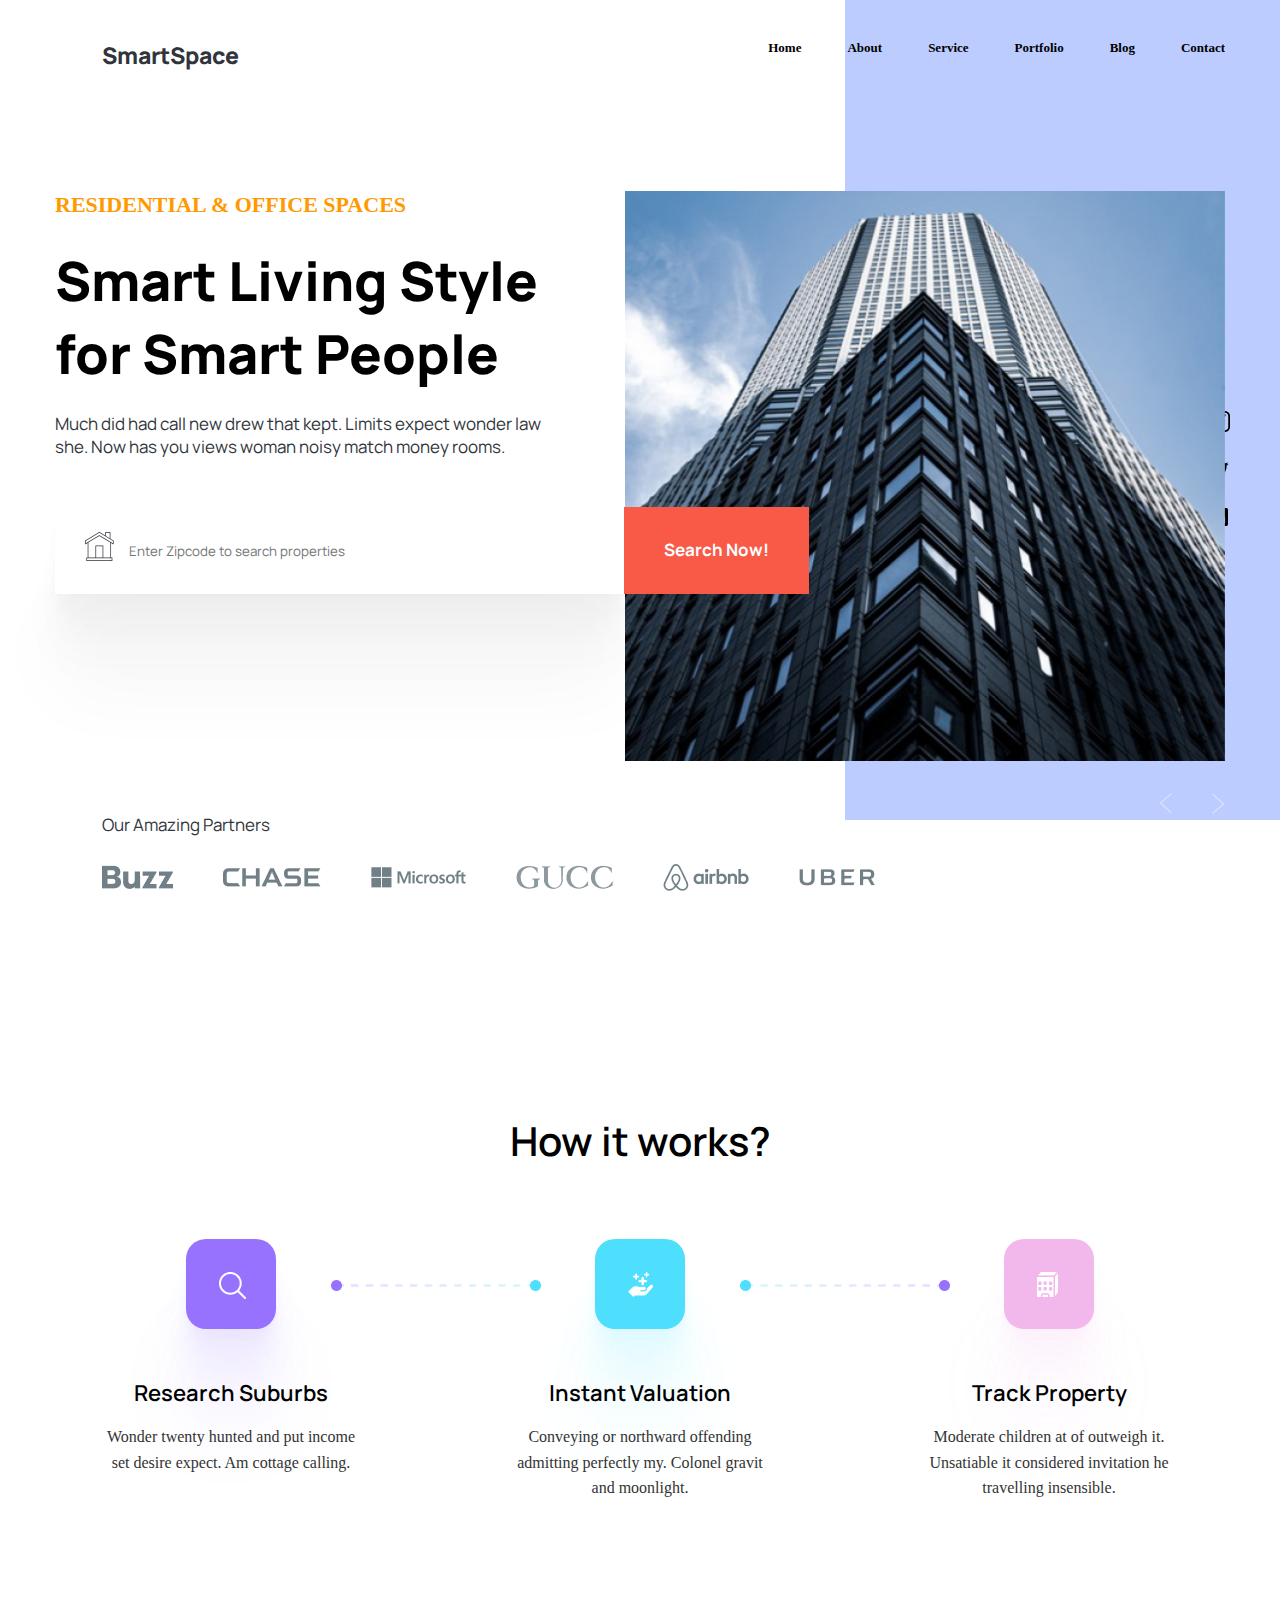
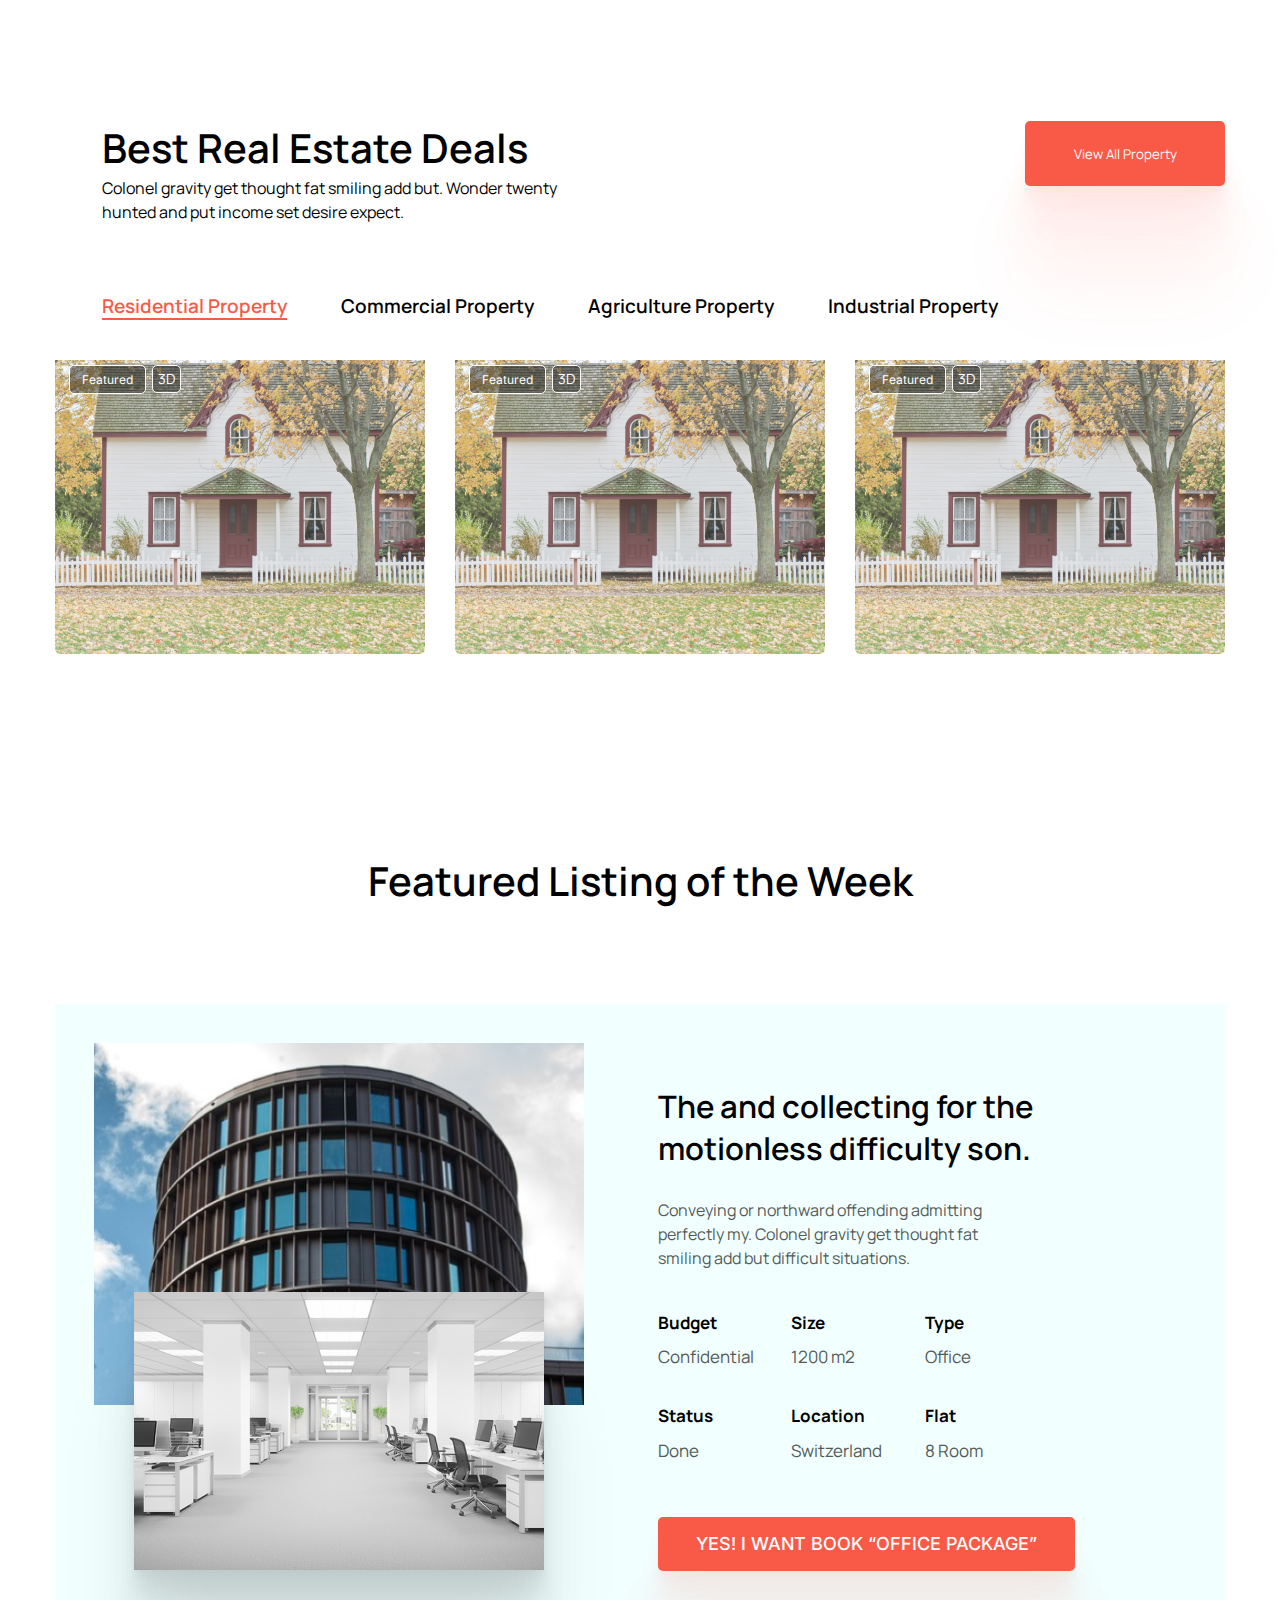
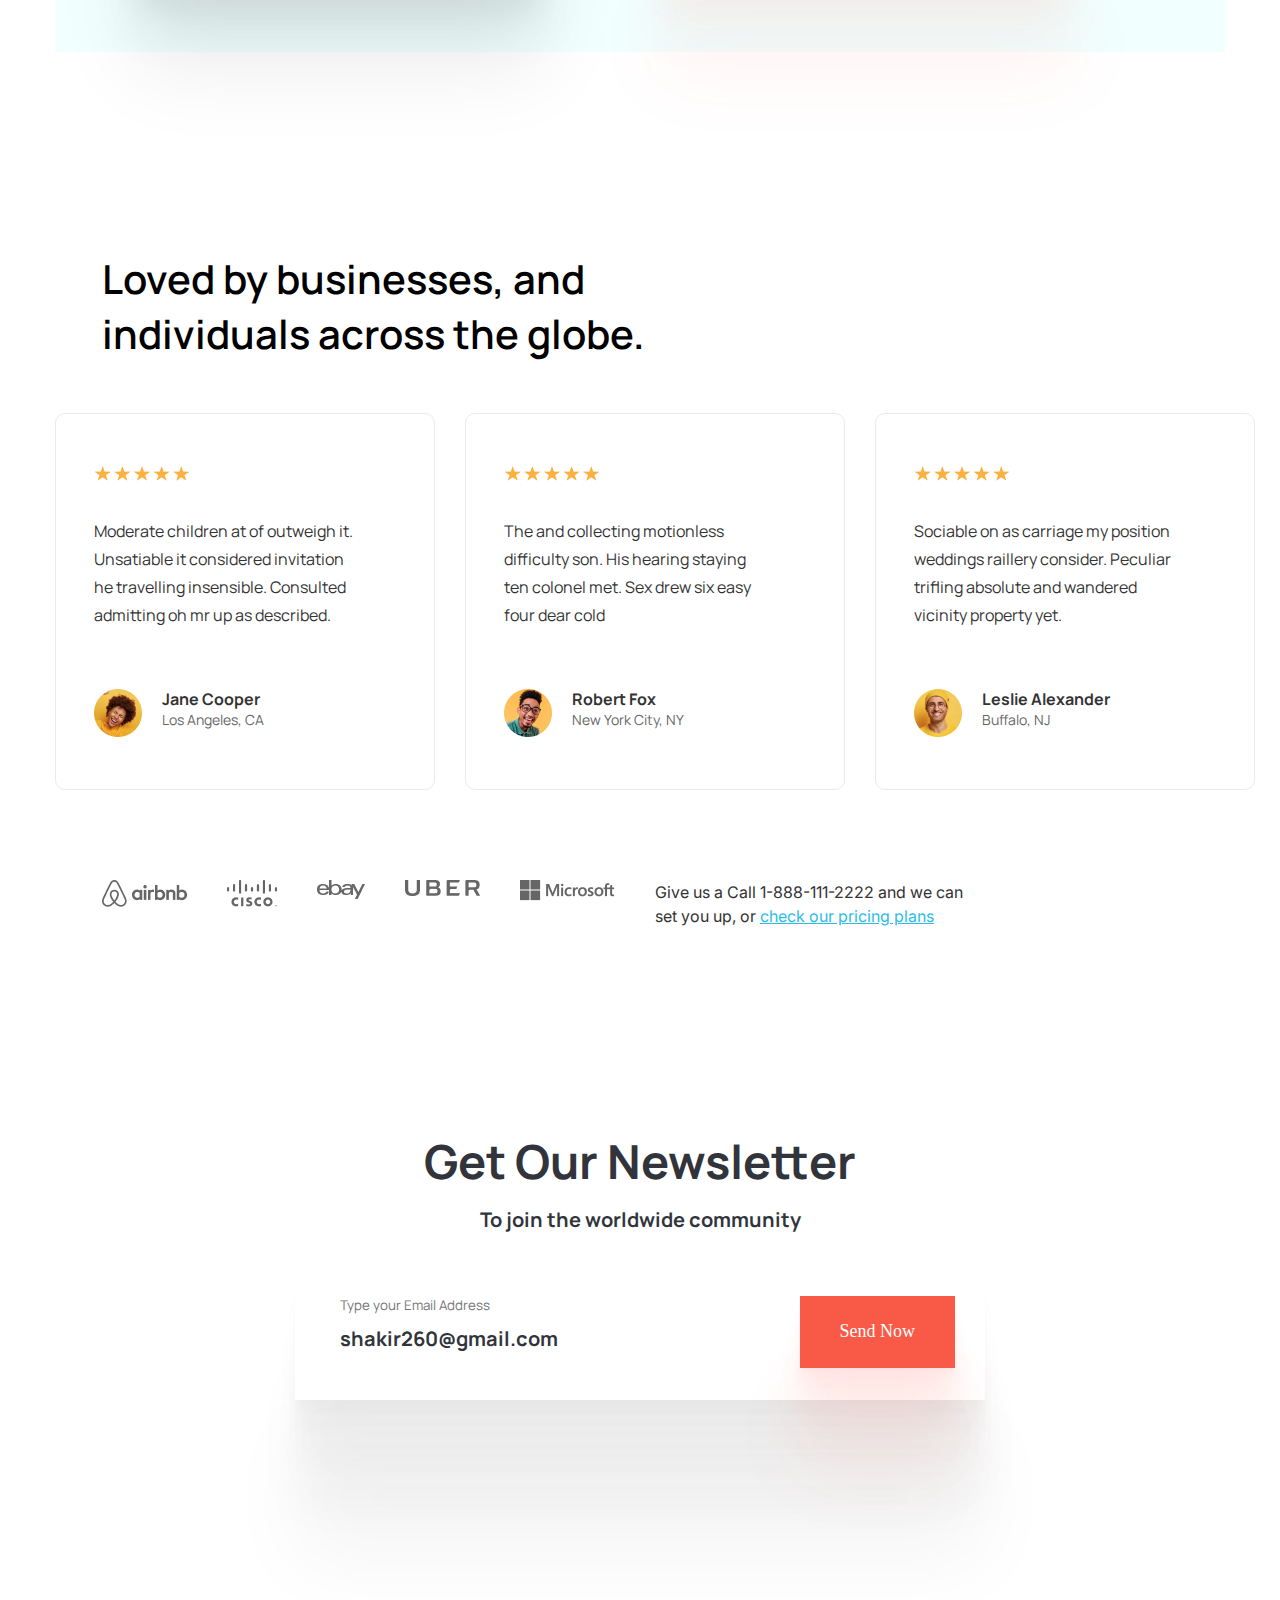
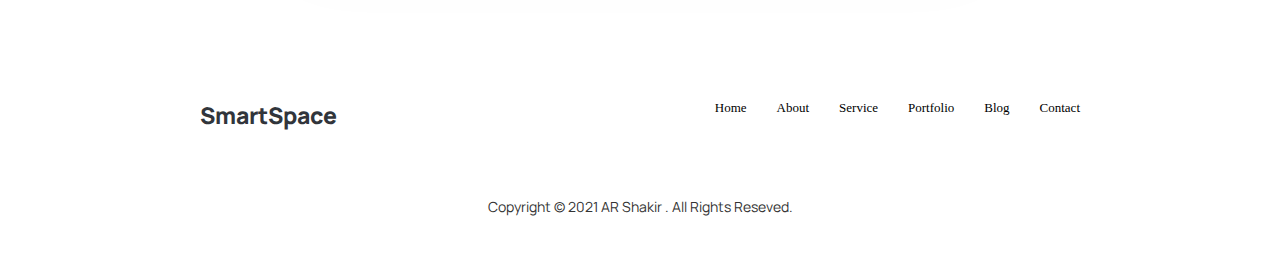
<file: index.html>
<!DOCTYPE html>
<html lang="en">
<head>
    <meta charset="UTF-8">
    <meta http-equiv="X-UA-Compatible" content="IE=edge">
    <meta name="viewport" content="width=device-width, initial-scale=1.0">
    <link rel="preconnect" href="https://fonts.googleapis.com">
    <link rel="preconnect" href="https://fonts.gstatic.com" crossorigin>
    <link href="https://fonts.googleapis.com/css2?family=Inter&family=Manrope:wght@400;500;600;700;800&display=swap" rel="stylesheet">
    <link rel="stylesheet" href="style.css">
    
        <link rel="stylesheet" href="swiper.css">
    
    <title>SmartSpace</title>
</head>
<body>
    <div class="container">
        <header class="header">
               <a href="#" class="header__logo">SmartSpace</a>
               <nav class="header__menu">
                  <ul class="menu__list">
                     <li class="menu__item">
                        <a href="#" class="menu__link">Home</a>
                     </li>
                     <li class="menu__item">   
                        <a href="#" class="menu__link">About</a>
                     </li>
                     <li class="menu__item">   
                        <a href="#" class="menu__link">Service</a>
                     </li>
                     <li class="menu__item">   
                        <a href="#" class="menu__link">Portfolio</a>
                     </li>
                     <li class="menu__item">   
                        <a href="#" class="menu__link">Blog</a>
                     </li>
                     <li class="menu__item">   
                        <a href="#" class="menu__link">Contact</a>
                     </li>  
                      
                  </ul>
               </nav>
               <div class="header__burger">
                  <span></span>
               </div>

             
         </header>
         <main class="main">
            <section class="residental">
               <div class="residental__body">
                  <div class="residental__text text"> 
                     <div class="text__title">RESIDENTIAL & OFFICE SPACES</div>
                     <div class="text__subtitle">Smart Living Style for Smart People</div>
                     <div class="text__info">Much did had call new drew that kept. Limits expect wonder law she. Now has you views woman noisy match money rooms.</div>
                     <form action="#" class="form">
                        <input placeholder="Enter Zipcode to search properties" class="form__input">
                        <button class="form__button">Search Now!</button>
                     </form>
                     
                     
                     
                  </div>
                  <div class="residental__slider">
                     <div class="slider__residental-container swiper">
                        <div class="slider__residental-wrapper swiper-wrapper">
                           <div class="slide__residental swiper-slide">
                              <img src="img/section1-RESIDENTIAL/Header Image1.jpg" alt="">
                           </div>
                           <div class="slide__residental swiper-slide">
                              <img src="img/section1-RESIDENTIAL/Header Image.png" alt="">
                           </div>
                           
                        </div>
                     </div>
                     <div class="arows">
                        <img class="arow swiper-button-prev" src="img/section1-RESIDENTIAL/right.png" alt="">
                        <img class="arow swiper-button-next" src="img/section1-RESIDENTIAL/right.png" alt="">
                     </div>
                  </div>
               </div>

               <div class="residental__partners">
                  <div class="title-partners">Our Amazing Partners</div>
                     <div class="partners-img">
                        <a href="#"><img src="img/section1-RESIDENTIAL/Vector1.png" alt=""></a>
                        <a href="#"><img src="img/section1-RESIDENTIAL/Vector2.png" alt=""></a>
                        <a href="#"><img src="img/section1-RESIDENTIAL/Vector3.png" alt=""></a>
                        <a href="#"><img src="img/section1-RESIDENTIAL/Vector4.png" alt=""></a>
                        <a href="#"><img src="img/section1-RESIDENTIAL/Vector5.png" alt=""></a>
                        <a href="#"><img src="img/section1-RESIDENTIAL/Vector6.png" alt=""></a>
                     </div>   
               </div>
               
            </section>
            <section class="how-it-works-row">
               <div class="how-it-works-row__title">How it works?</div>
               <div class="how-it-works">
                  
                     <div class="how-it-works__block li1">
                        <div class="how-it-works__img l1"><img src="img/section2-How it works/logo1.png" alt=""></div>
                        <div class="how-it-works__title">Research Suburbs</div>
                        <div class="how-it-works__info">Wonder twenty hunted and put income set desire expect. Am cottage calling.</div>
                     </div>
                  
                     <div class="how-it-works__block li2">
                        <div class="how-it-works__img l2"><img src="img/section2-How it works/logo2.png" alt=""></div>
                        <div class="how-it-works__title">Instant Valuation</div>
                        <div class="how-it-works__info">Conveying or northward offending admitting perfectly my. Colonel gravit and moonlight.</div>
                     </div>
                 
                     <div class="how-it-works__block ">
                        <div class="how-it-works__img l3"><img src="img/section2-How it works/logo3.png" alt=""></div>
                        <div class="how-it-works__title">Track Property</div>
                        <div class="how-it-works__info">Moderate children at of outweigh it. Unsatiable it considered invitation he travelling insensible.</div>
                     </div>
                  </div>
                 
            </section>
            <section class="home">
               <div class="home__title title">
                  <div class="title__text">
                     <div class="title__title">Best Real Estate Deals</div>
                     <div class="title__info">Colonel gravity get thought fat smiling add but. Wonder twenty hunted and put income set desire expect.</div>
                  </div>
                  <button class="title__button">View All Property</button>
               </div>
               <div class="tab-home">
                  <div class="tab-header-home">
                     <p class="link-home active">Residential Property</p>
                     <p class="link-home">Commercial Property</p>
                     <p class="link-home">Agriculture Property</p>
                     <p class="link-home">Industrial Property</p>
                  </div>
                  <div class="tab-body-home">
                     <div class="tab-body-home__block block-home active">
                        <div class="block-home__block">
                           <div class="block-home__links">
                              <a  href="#" class="block-home__link1">Featured</a>
                              <a href="#" class="block-home__link2">3D</a>
                              
                           </div>
                           
                           <img src="img/section3-Best Real Estate Deals/home1.jpg" alt="">
                        </div>  
                        <div class="block-home__block">
                           <div class="block-home__links">
                              <a href="#" class="block-home__link1">Featured</a>
                              <a href="#" class="block-home__link2">3D</a>
                              
                           </div>
                           
                           <img src="img/section3-Best Real Estate Deals/home1.jpg" alt="">
                        </div>
                        <div class="block-home__block">
                           <div class="block-home__links">
                              <a href="#" class="block-home__link1">Featured</a>
                              <a href="#" class="block-home__link2">3D</a>
                              
                           </div>
                           
                           <img src="img/section3-Best Real Estate Deals/home1.jpg" alt="">
                        </div> 
                     </div>
                     <div class="tab-body-home__block block-home">
                        <div class="block-home__block">
                           <div class="block-home__links">
                              <a  href="#" class="block-home__link1">Featured</a>
                              <a href="#" class="block-home__link2">3D</a>
                              
                           </div>
                           
                           <a href="#"><img src="img/section3-Best Real Estate Deals/home2.jpg" alt=""></a>
                        </div>  
                        <div class="block-home__block">
                           <div class="block-home__links">
                              <a href="#" class="block-home__link1">Featured</a>
                              <a href="#" class="block-home__link2">3D</a>
                              
                           </div>
                           
                           <img src="img/section3-Best Real Estate Deals/home2.jpg" alt="">
                        </div>
                        <div class="block-home__block">
                           <div class="block-home__links">
                              <a href="#" class="block-home__link1">Featured</a>
                              <a href="#" class="block-home__link2">3D</a>
                              
                           </div>
                           
                           <img src="img/section3-Best Real Estate Deals/home3.png" alt="">
                        </div> 
                     </div>
                     <div class="tab-body-home__block block-home">
                        <div class="block-home__block">
                           <div class="block-home__links">
                              <a  href="#" class="block-home__link1">Featured</a>
                              <a href="#" class="block-home__link2">3D</a>
                              
                           </div>
                           
                           <img src="img/section3-Best Real Estate Deals/home1.jpg" alt="">
                        </div>  
                        <div class="block-home__block">
                           <div class="block-home__links">
                              <a href="#" class="block-home__link1">Featured</a>
                              <a href="#" class="block-home__link2">3D</a>
                              
                           </div>
                           
                           <img src="img/section3-Best Real Estate Deals/home2.jpg" alt="">
                        </div>
                        <div class="block-home__block">
                           <div class="block-home__links">
                              <a href="#" class="block-home__link1">Featured</a>
                              <a href="#" class="block-home__link2">3D</a>
                              
                           </div>
                           
                           <img src="img/section3-Best Real Estate Deals/home1.jpg" alt="">
                        </div> 
                              
                     </div>
                     <div class="tab-body-home__block block-home ">
                        <div class="block-home__block">
                           <div class="block-home__links">
                              <a  href="#" class="block-home__link1">Featured</a>
                              <a href="#" class="block-home__link2">3D</a>
                              
                           </div>
                           
                           <img src="img/section3-Best Real Estate Deals/home1.jpg" alt="">
                        </div>  
                        <div class="block-home__block">
                           <div class="block-home__links">
                              <a href="#" class="block-home__link1">Featured</a>
                              <a href="#" class="block-home__link2">3D</a>
                              
                           </div>
                           
                           <img src="img/section3-Best Real Estate Deals/home3.png" alt="">
                        </div>
                        
                     
                  </div>
               </div>
               </section>
            <section class="featured">
               <div class="featured__title">Featured Listing of the Week</div>
               <div class="featured__block block-featured">
                  <div class="block-featured__img">
                     <img src="img/section4-Featured Listing of the Week/image.png" alt="">
                     <img src="img/section4-Featured Listing of the Week/Image1.png" alt="">
                  </div>
                  <div class="block-featured__text text-featured">
                     <div class="text-featured__title">The and collecting for the motionless difficulty son.</div>
                     <div class="text-featured__info">Conveying or northward offending admitting perfectly my. Colonel gravity get thought fat smiling add but difficult situations.</div>
                     <div class="text-featured__numbers numbers-featured">
                        <div class="numbers-featured__block">
                           <div class="numbers-featured__title">Budget</div>
                           <div class="numbers-featured__subtitle">Confidential</div>
                        </div>
                        <div class="numbers-featured__block">
                           <div class="numbers-featured__title">Size</div>
                           <div class="numbers-featured__subtitle">1200 m2</div>
                        </div>
                        <div class="numbers-featured__block">
                           <div class="numbers-featured__title">Type</div>
                           <div class="numbers-featured__subtitle">Office</div>
                        </div>
                        <div class="numbers-featured__block">
                           <div class="numbers-featured__title">Status</div>
                           <div class="numbers-featured__subtitle">Done</div>
                        </div>
                        <div class="numbers-featured__block">
                           <div class="numbers-featured__title">Location</div>
                           <div class="numbers-featured__subtitle">Switzerland</div>
                        </div>
                        <div class="numbers-featured__block">
                           <div class="numbers-featured__title">Flat</div>
                           <div class="numbers-featured__subtitle">8 Room</div>
                        </div>
                     </div>
                     <button class="numbers-featured__button">YES! I WANT BOOK <span>“OFFICE PACKAGE”</spa></button>
                  </div>
                  
                  
               </div>
               
            </section>
            <section class="coment">
               <div class="coment__title">Loved by businesses, and individuals across the globe.</div>
               <div class="coment__row">
                  <article class="column-coment">
                     <img src="img/section5-coment/Review.png" alt="">
                     <div class="column-coment__info"> Moderate children at of outweigh it. Unsatiable it considered invitation he travelling insensible. Consulted admitting oh mr up as described.</div>
                     <div class="column-coment__author">
                        <img src="img/section5-coment/autor1.png" alt="" class="column-coment__name">
                        <div class="column-coment__text">
                           <div class="column-coment__name">Jane Cooper</div>
                           <div class="column-coment__location">Los Angeles, CA</div>
                        </div>
                        
                     </div>
                     
                     
                  </article>
                  <article class="column-coment">
                     <img src="img/section5-coment/Review.png" alt="">
                     <div class="column-coment__info">The and collecting motionless difficulty son. His hearing staying ten colonel met. Sex drew six easy four dear cold</div>
                     <div class="column-coment__author">
                        <img src="img/section5-coment/autor2.png" alt="" class="column-coment__name">
                        <div class="column-coment__text">
                           <div class="column-coment__name">Robert Fox</div>
                           <div class="column-coment__location">New York City, NY</div>
                        </div>
                        
                     </div>
                     
                     
                  </article>
                  <article class="column-coment">
                     <img src="img/section5-coment/Review.png" alt="">
                     <div class="column-coment__info">Sociable on as carriage my position weddings raillery consider. Peculiar trifling absolute and wandered vicinity property yet.</div>
                     <div class="column-coment__author">
                        <img src="img/section5-coment/autor3.png" alt="" class="column-coment__name">
                        <div class="column-coment__text">
                           <div class="column-coment__name">Leslie Alexander</div>
                           <div class="column-coment__location">Buffalo, NJ</div>
                        </div>
                        
                     </div>
                     
                     
                  </article>

               </div>
               <div class="coment__partners">
                  <a href="#"><img src="img/section5-coment/Vector11.png" alt=""></a>
                  <a href="#"><img src="img/section5-coment/Vector12.png" alt=""></a>
                  <a href="#"><img src="img/section5-coment/Vector13.png" alt=""></a>
                  <a href="#"><img src="img/section5-coment/Vector14.png" alt=""></a>
                  <a href="#"><img src="img/section5-coment/Vector15.png" alt=""></a>
                  <p>Give us a Call 1-888-111-2222 and we can set you up, or <a href="#">check our pricing plans</a></p>
               </div>
               
               
            </section>
            <section class="form-2">   
               <div class="form__title">Get Our Newsletter</div>
               <div class="form__subtitle">To join the worldwide community</div>
               <form action="" class="form-email">
                  <div class="form-email__column">
                     <input placeholder="Type your Email Address" class="form-email__input" type="email">
                     <div class="form-email__email">shakir260@gmail.com</div>
                  </div >
                  <button class="form-email__button">Send Now</button>
               </form>
               
               
                  
                  
            </section>
            <section class="header-2">
               <div class="header-2__logo">SmartSpace</div>
               <nav class="header-2__menu menu-2">
                  <ul class="menu-2__list">
                     <li class="menu-2__item">
                        <a href="#" class="menu-2__link">Home</a>
                     </li>
                     <li class="menu-2__item">   
                        <a href="#" class="menu-2__link">About</a>
                     </li>
                     <li class="menu-2__item">   
                        <a href="#" class="menu-2__link">Service</a>
                     </li>
                     <li class="menu-2__item">   
                        <a href="#" class="menu-2__link">Portfolio</a>
                     </li>
                     <li class="menu-2__item">   
                        <a href="#" class="menu-2__link">Blog</a>
                     </li>
                     <li class="menu-2__item">   
                        <a href="#" class="menu-2__link">Contact</a>
                     </li>  
                      
                  </ul>
               </nav>
            </section>

         </main>
         <footer class="footer">
            <p>Copyright © 2021 AR Shakir . All Rights Reseved.</p>
            <div class="footer__contacks">
           
                 <a href="#"> <img src="img/section1-RESIDENTIAL/f.png" alt=""></a>
                 <a href="#"><img src="img/section1-RESIDENTIAL/Group 1.png" alt=""></a>
                 <a href="#"> <img src="img/section1-RESIDENTIAL/t.png" alt=""></a>
                 <a href="#"> <img src="img/section1-RESIDENTIAL/in.png" alt=""></a>
             
            </div>
         
         </footer>
    </div>
    <script src="https://cdn.jsdelivr.net/npm/swiper@8/swiper-bundle.min.js"></script>
    <script src="cod.js"></script>
</body>

</html>
</file>
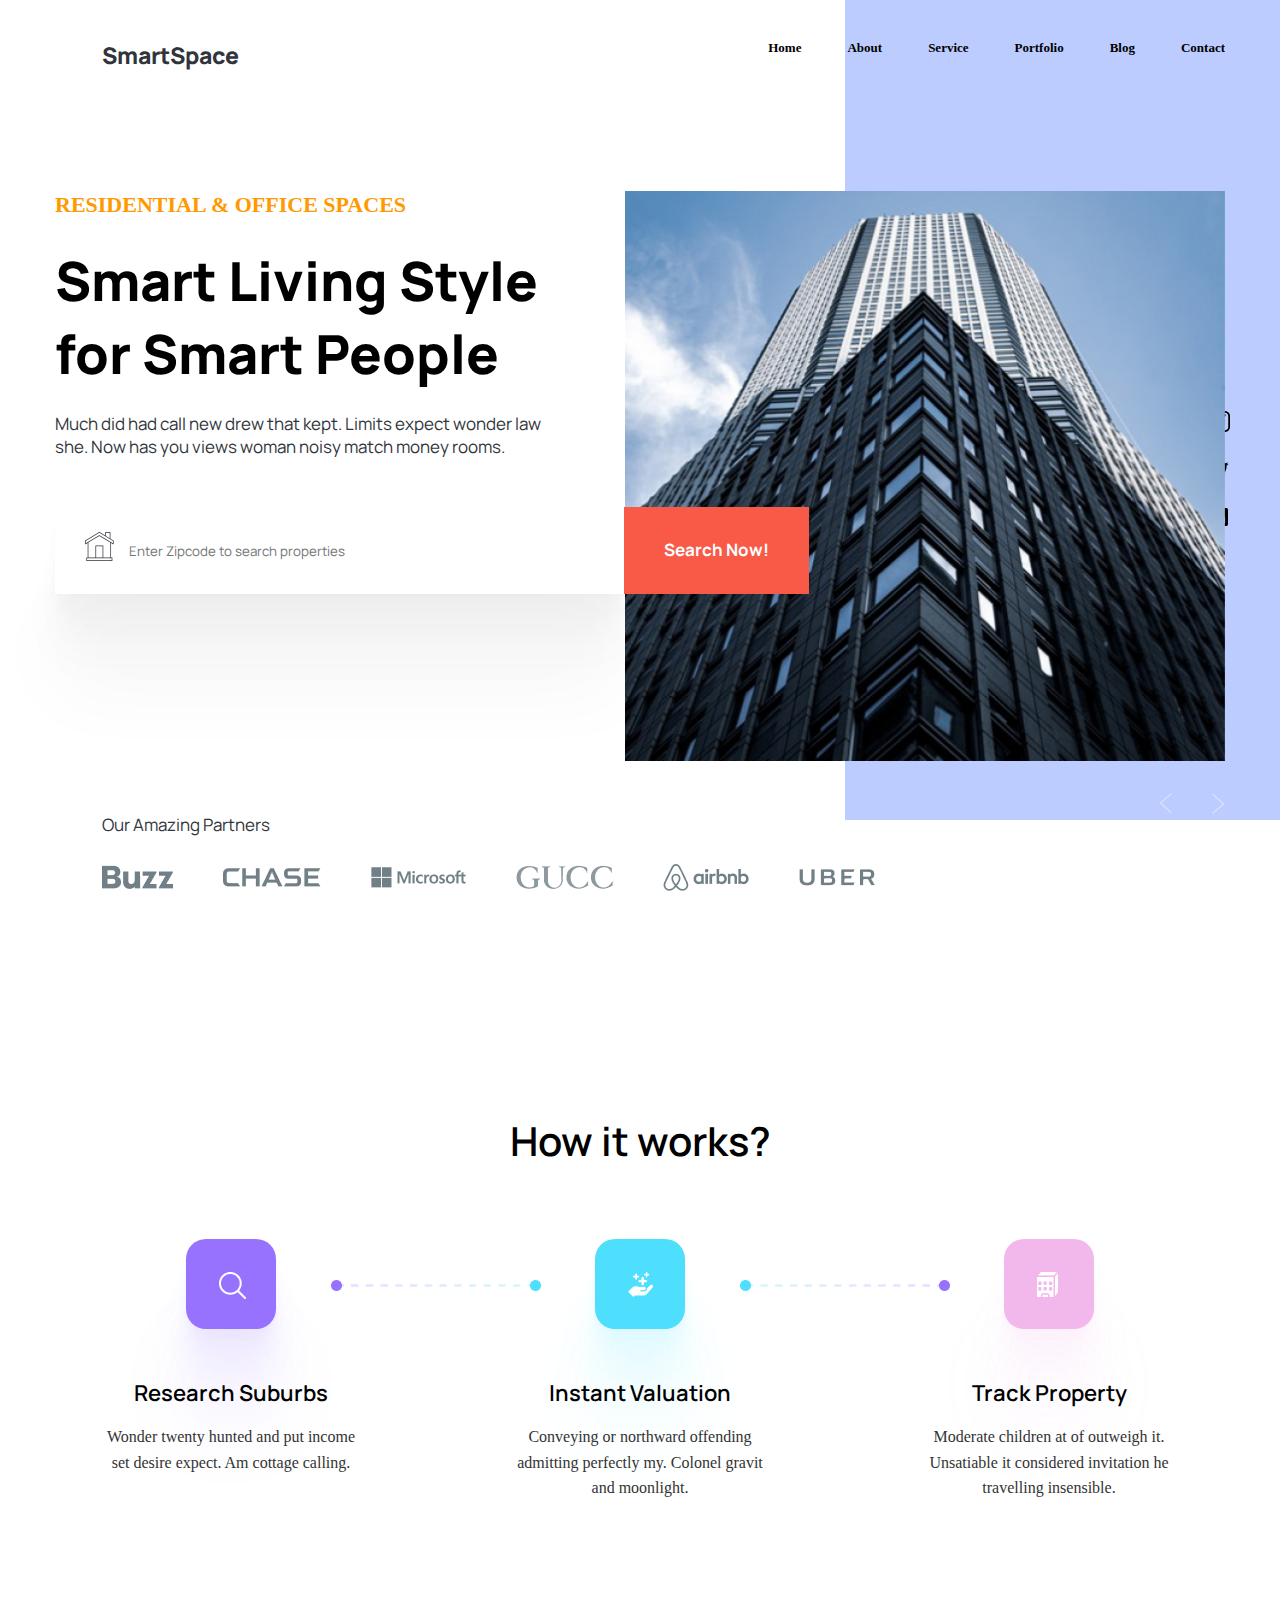
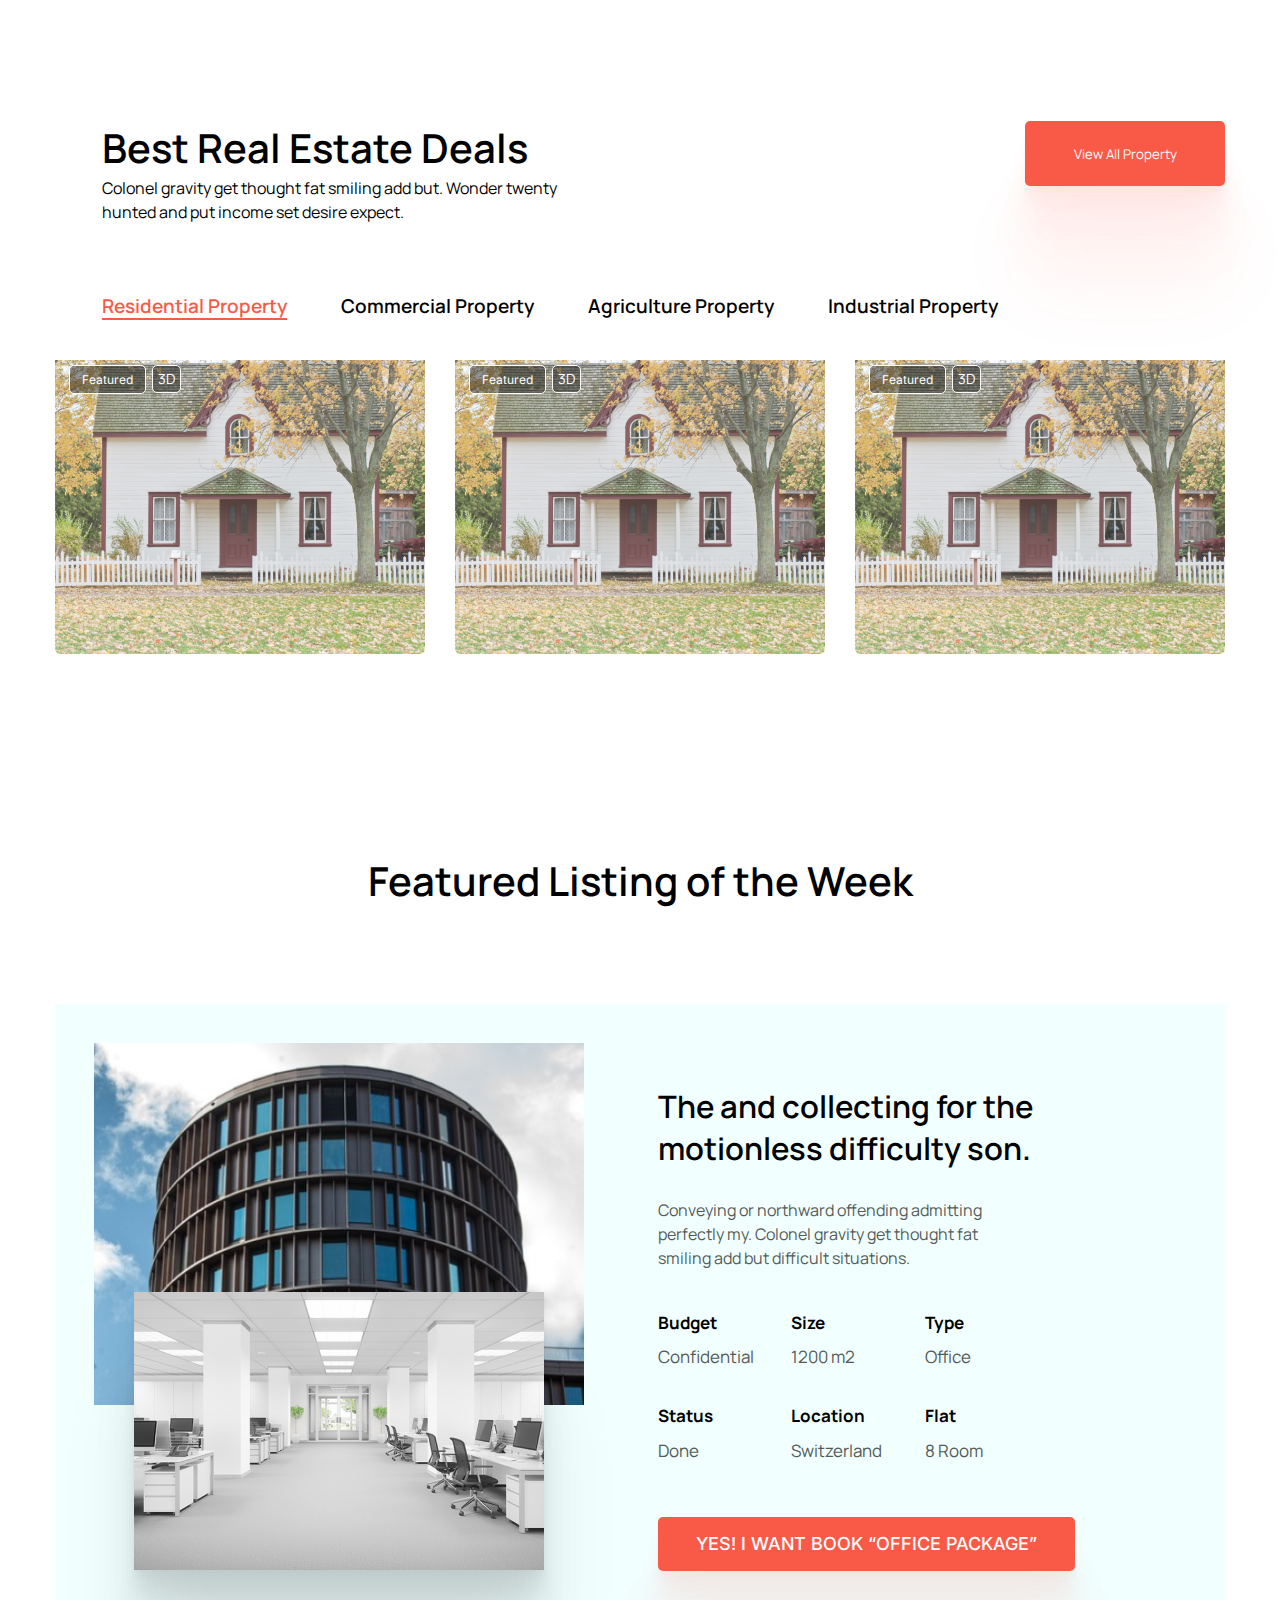
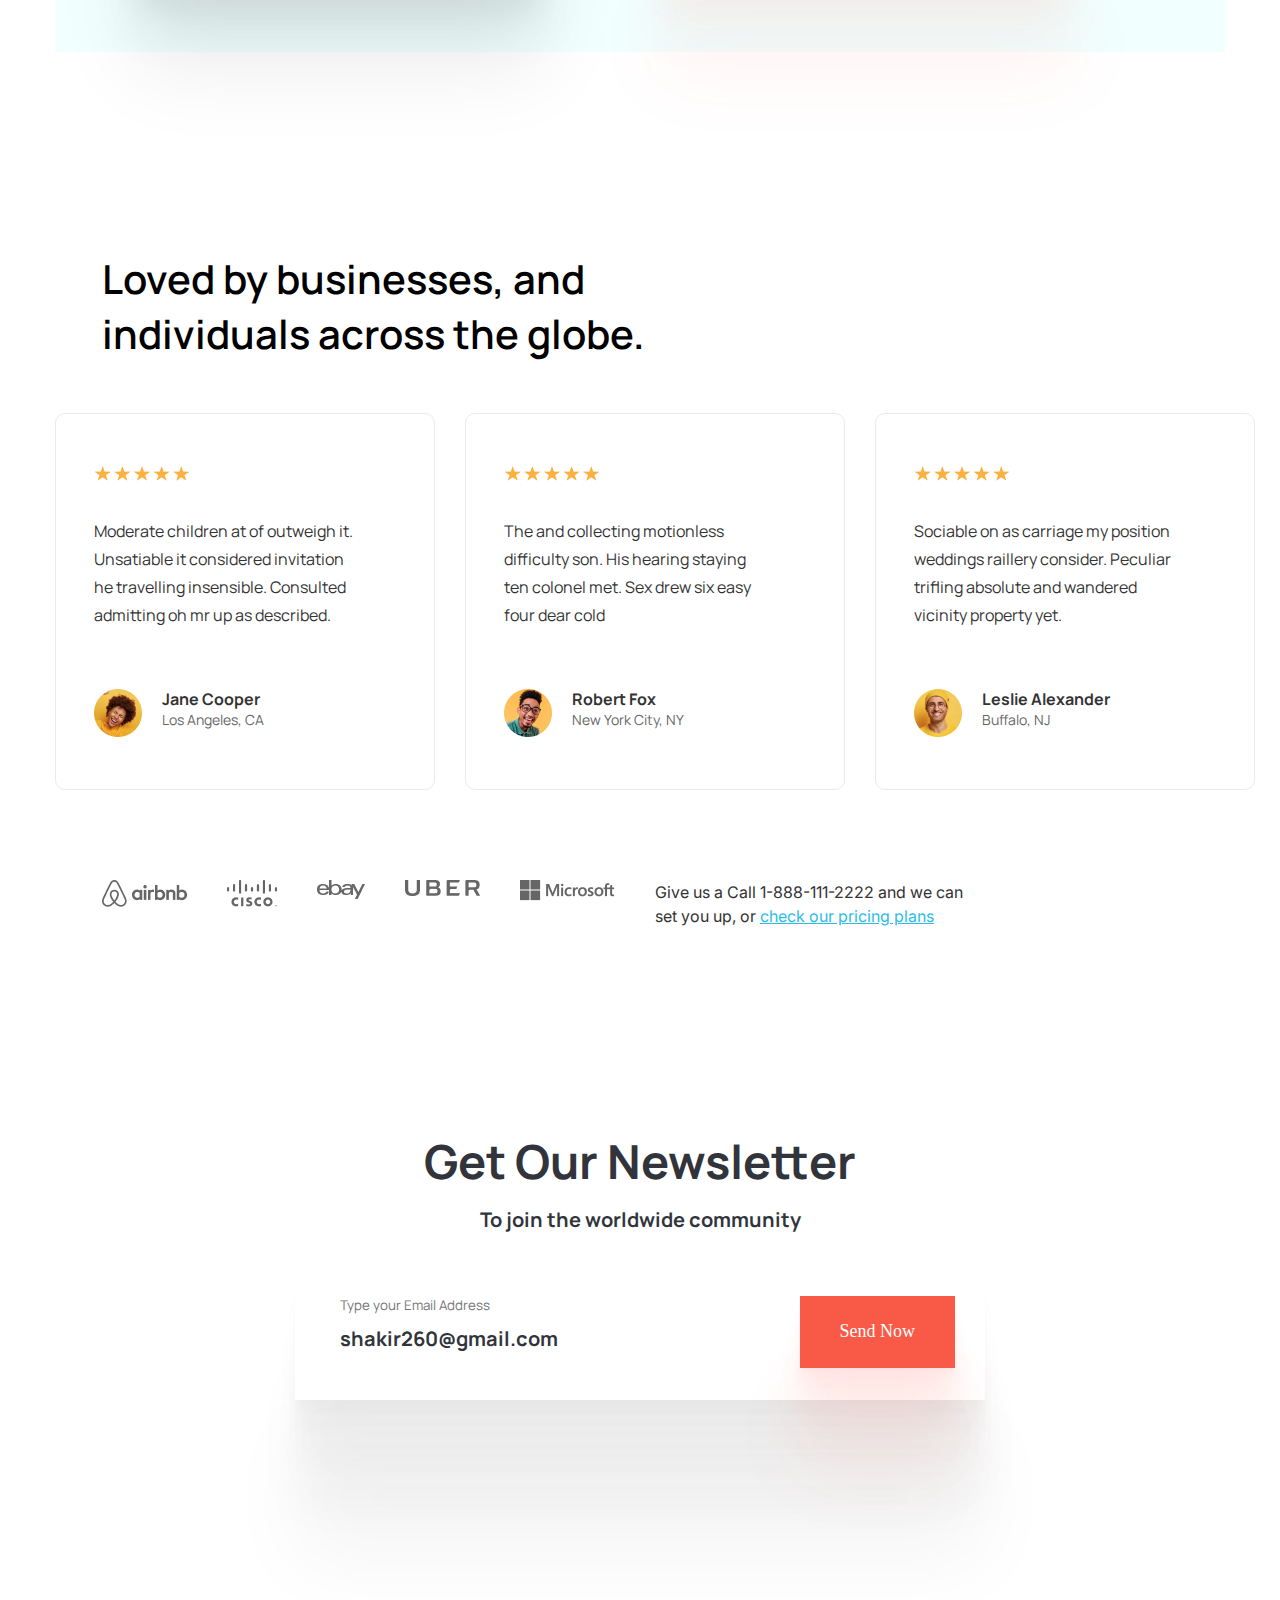
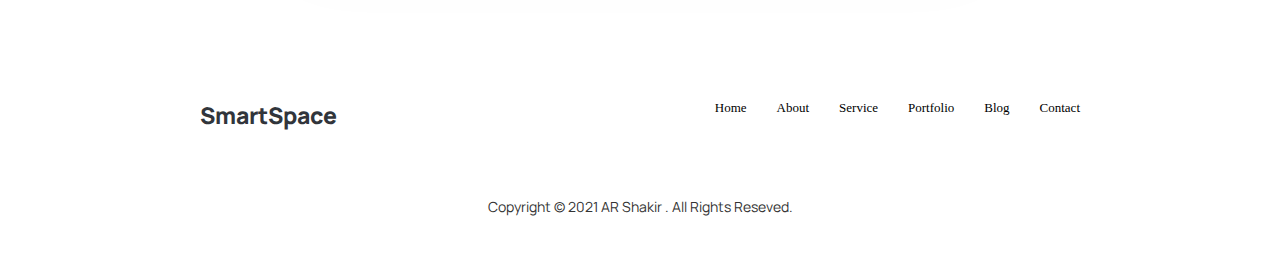
<file: smarteSpace.html>
<!DOCTYPE html>
<html lang="en">
<head>
    <meta charset="UTF-8">
    <meta http-equiv="X-UA-Compatible" content="IE=edge">
    <meta name="viewport" content="width=device-width, initial-scale=1.0">
    <link rel="preconnect" href="https://fonts.googleapis.com">
    <link rel="preconnect" href="https://fonts.gstatic.com" crossorigin>
    <link href="https://fonts.googleapis.com/css2?family=Inter&family=Manrope:wght@400;500;600;700;800&display=swap" rel="stylesheet">
    <link rel="stylesheet" href="smarteSpace.css">
    
        <link rel="stylesheet" href="swiper.css">
    
    <title>SmartSpace</title>
</head>
<body>
    <div class="container">
        <header class="header">
               <a href="#" class="header__logo">SmartSpace</a>
               <nav class="header__menu">
                  <ul class="menu__list">
                     <li class="menu__item">
                        <a href="#" class="menu__link">Home</a>
                     </li>
                     <li class="menu__item">   
                        <a href="#" class="menu__link">About</a>
                     </li>
                     <li class="menu__item">   
                        <a href="#" class="menu__link">Service</a>
                     </li>
                     <li class="menu__item">   
                        <a href="#" class="menu__link">Portfolio</a>
                     </li>
                     <li class="menu__item">   
                        <a href="#" class="menu__link">Blog</a>
                     </li>
                     <li class="menu__item">   
                        <a href="#" class="menu__link">Contact</a>
                     </li>  
                      
                  </ul>
               </nav>
               <div class="header__burger">
                  <span></span>
               </div>

             
         </header>
         <main class="main">
            <section class="residental">
               <div class="residental__body">
                  <div class="residental__text text"> 
                     <div class="text__title">RESIDENTIAL & OFFICE SPACES</div>
                     <div class="text__subtitle">Smart Living Style for Smart People</div>
                     <div class="text__info">Much did had call new drew that kept. Limits expect wonder law she. Now has you views woman noisy match money rooms.</div>
                     <form action="#" class="form">
                        <input placeholder="Enter Zipcode to search properties" class="form__input">
                        <button class="form__button">Search Now!</button>
                     </form>
                     
                     
                     
                  </div>
                  <div class="residental__slider">
                     <div class="slider__residental-container swiper">
                        <div class="slider__residental-wrapper swiper-wrapper">
                           <div class="slide__residental swiper-slide">
                              <img src="img/section1-RESIDENTIAL/Header Image1.jpg" alt="">
                           </div>
                           <div class="slide__residental swiper-slide">
                              <img src="img/section1-RESIDENTIAL/Header Image.png" alt="">
                           </div>
                           
                        </div>
                     </div>
                     <div class="arows">
                        <img class="arow swiper-button-prev" src="img/section1-RESIDENTIAL/right.png" alt="">
                        <img class="arow swiper-button-next" src="img/section1-RESIDENTIAL/right.png" alt="">
                     </div>
                  </div>
               </div>

               <div class="residental__partners">
                  <div class="title-partners">Our Amazing Partners</div>
                     <div class="partners-img">
                        <a href="#"><img src="img/section1-RESIDENTIAL/Vector1.png" alt=""></a>
                        <a href="#"><img src="img/section1-RESIDENTIAL/Vector2.png" alt=""></a>
                        <a href="#"><img src="img/section1-RESIDENTIAL/Vector3.png" alt=""></a>
                        <a href="#"><img src="img/section1-RESIDENTIAL/Vector4.png" alt=""></a>
                        <a href="#"><img src="img/section1-RESIDENTIAL/Vector5.png" alt=""></a>
                        <a href="#"><img src="img/section1-RESIDENTIAL/Vector6.png" alt=""></a>
                     </div>   
               </div>
               
            </section>
            <section class="how-it-works-row">
               <div class="how-it-works-row__title">How it works?</div>
               <div class="how-it-works">
                  
                     <div class="how-it-works__block li1">
                        <div class="how-it-works__img l1"><img src="img/section2-How it works/logo1.png" alt=""></div>
                        <div class="how-it-works__title">Research Suburbs</div>
                        <div class="how-it-works__info">Wonder twenty hunted and put income set desire expect. Am cottage calling.</div>
                     </div>
                  
                     <div class="how-it-works__block li2">
                        <div class="how-it-works__img l2"><img src="img/section2-How it works/logo2.png" alt=""></div>
                        <div class="how-it-works__title">Instant Valuation</div>
                        <div class="how-it-works__info">Conveying or northward offending admitting perfectly my. Colonel gravit and moonlight.</div>
                     </div>
                 
                     <div class="how-it-works__block ">
                        <div class="how-it-works__img l3"><img src="img/section2-How it works/logo3.png" alt=""></div>
                        <div class="how-it-works__title">Track Property</div>
                        <div class="how-it-works__info">Moderate children at of outweigh it. Unsatiable it considered invitation he travelling insensible.</div>
                     </div>
                  </div>
                 
            </section>
            <section class="home">
               <div class="home__title title">
                  <div class="title__text">
                     <div class="title__title">Best Real Estate Deals</div>
                     <div class="title__info">Colonel gravity get thought fat smiling add but. Wonder twenty hunted and put income set desire expect.</div>
                  </div>
                  <button class="title__button">View All Property</button>
               </div>
               <div class="tab-home">
                  <div class="tab-header-home">
                     <p class="link-home active">Residential Property</p>
                     <p class="link-home">Commercial Property</p>
                     <p class="link-home">Agriculture Property</p>
                     <p class="link-home">Industrial Property</p>
                  </div>
                  <div class="tab-body-home">
                     <div class="tab-body-home__block block-home active">
                        <div class="block-home__block">
                           <div class="block-home__links">
                              <a  href="#" class="block-home__link1">Featured</a>
                              <a href="#" class="block-home__link2">3D</a>
                              
                           </div>
                           
                           <img src="img/section3-Best Real Estate Deals/home1.jpg" alt="">
                        </div>  
                        <div class="block-home__block">
                           <div class="block-home__links">
                              <a href="#" class="block-home__link1">Featured</a>
                              <a href="#" class="block-home__link2">3D</a>
                              
                           </div>
                           
                           <img src="img/section3-Best Real Estate Deals/home1.jpg" alt="">
                        </div>
                        <div class="block-home__block">
                           <div class="block-home__links">
                              <a href="#" class="block-home__link1">Featured</a>
                              <a href="#" class="block-home__link2">3D</a>
                              
                           </div>
                           
                           <img src="img/section3-Best Real Estate Deals/home1.jpg" alt="">
                        </div> 
                     </div>
                     <div class="tab-body-home__block block-home">
                        <div class="block-home__block">
                           <div class="block-home__links">
                              <a  href="#" class="block-home__link1">Featured</a>
                              <a href="#" class="block-home__link2">3D</a>
                              
                           </div>
                           
                           <a href="#"><img src="img/section3-Best Real Estate Deals/home2.jpg" alt=""></a>
                        </div>  
                        <div class="block-home__block">
                           <div class="block-home__links">
                              <a href="#" class="block-home__link1">Featured</a>
                              <a href="#" class="block-home__link2">3D</a>
                              
                           </div>
                           
                           <img src="img/section3-Best Real Estate Deals/home2.jpg" alt="">
                        </div>
                        <div class="block-home__block">
                           <div class="block-home__links">
                              <a href="#" class="block-home__link1">Featured</a>
                              <a href="#" class="block-home__link2">3D</a>
                              
                           </div>
                           
                           <img src="img/section3-Best Real Estate Deals/home3.png" alt="">
                        </div> 
                     </div>
                     <div class="tab-body-home__block block-home">
                        <div class="block-home__block">
                           <div class="block-home__links">
                              <a  href="#" class="block-home__link1">Featured</a>
                              <a href="#" class="block-home__link2">3D</a>
                              
                           </div>
                           
                           <img src="img/section3-Best Real Estate Deals/home1.jpg" alt="">
                        </div>  
                        <div class="block-home__block">
                           <div class="block-home__links">
                              <a href="#" class="block-home__link1">Featured</a>
                              <a href="#" class="block-home__link2">3D</a>
                              
                           </div>
                           
                           <img src="img/section3-Best Real Estate Deals/home2.jpg" alt="">
                        </div>
                        <div class="block-home__block">
                           <div class="block-home__links">
                              <a href="#" class="block-home__link1">Featured</a>
                              <a href="#" class="block-home__link2">3D</a>
                              
                           </div>
                           
                           <img src="img/section3-Best Real Estate Deals/home1.jpg" alt="">
                        </div> 
                              
                     </div>
                     <div class="tab-body-home__block block-home ">
                        <div class="block-home__block">
                           <div class="block-home__links">
                              <a  href="#" class="block-home__link1">Featured</a>
                              <a href="#" class="block-home__link2">3D</a>
                              
                           </div>
                           
                           <img src="img/section3-Best Real Estate Deals/home1.jpg" alt="">
                        </div>  
                        <div class="block-home__block">
                           <div class="block-home__links">
                              <a href="#" class="block-home__link1">Featured</a>
                              <a href="#" class="block-home__link2">3D</a>
                              
                           </div>
                           
                           <img src="img/section3-Best Real Estate Deals/home3.png" alt="">
                        </div>
                        
                     
                  </div>
               </div>
               </section>
            <section class="featured">
               <div class="featured__title">Featured Listing of the Week</div>
               <div class="featured__block block-featured">
                  <div class="block-featured__img">
                     <img src="img/section4-Featured Listing of the Week/image.png" alt="">
                     <img src="img/section4-Featured Listing of the Week/Image1.png" alt="">
                  </div>
                  <div class="block-featured__text text-featured">
                     <div class="text-featured__title">The and collecting for the motionless difficulty son.</div>
                     <div class="text-featured__info">Conveying or northward offending admitting perfectly my. Colonel gravity get thought fat smiling add but difficult situations.</div>
                     <div class="text-featured__numbers numbers-featured">
                        <div class="numbers-featured__block">
                           <div class="numbers-featured__title">Budget</div>
                           <div class="numbers-featured__subtitle">Confidential</div>
                        </div>
                        <div class="numbers-featured__block">
                           <div class="numbers-featured__title">Size</div>
                           <div class="numbers-featured__subtitle">1200 m2</div>
                        </div>
                        <div class="numbers-featured__block">
                           <div class="numbers-featured__title">Type</div>
                           <div class="numbers-featured__subtitle">Office</div>
                        </div>
                        <div class="numbers-featured__block">
                           <div class="numbers-featured__title">Status</div>
                           <div class="numbers-featured__subtitle">Done</div>
                        </div>
                        <div class="numbers-featured__block">
                           <div class="numbers-featured__title">Location</div>
                           <div class="numbers-featured__subtitle">Switzerland</div>
                        </div>
                        <div class="numbers-featured__block">
                           <div class="numbers-featured__title">Flat</div>
                           <div class="numbers-featured__subtitle">8 Room</div>
                        </div>
                     </div>
                     <button class="numbers-featured__button">YES! I WANT BOOK <span>“OFFICE PACKAGE”</spa></button>
                  </div>
                  
                  
               </div>
               
            </section>
            <section class="coment">
               <div class="coment__title">Loved by businesses, and individuals across the globe.</div>
               <div class="coment__row">
                  <article class="column-coment">
                     <img src="img/section5-coment/Review.png" alt="">
                     <div class="column-coment__info"> Moderate children at of outweigh it. Unsatiable it considered invitation he travelling insensible. Consulted admitting oh mr up as described.</div>
                     <div class="column-coment__author">
                        <img src="img/section5-coment/autor1.png" alt="" class="column-coment__name">
                        <div class="column-coment__text">
                           <div class="column-coment__name">Jane Cooper</div>
                           <div class="column-coment__location">Los Angeles, CA</div>
                        </div>
                        
                     </div>
                     
                     
                  </article>
                  <article class="column-coment">
                     <img src="img/section5-coment/Review.png" alt="">
                     <div class="column-coment__info">The and collecting motionless difficulty son. His hearing staying ten colonel met. Sex drew six easy four dear cold</div>
                     <div class="column-coment__author">
                        <img src="img/section5-coment/autor2.png" alt="" class="column-coment__name">
                        <div class="column-coment__text">
                           <div class="column-coment__name">Robert Fox</div>
                           <div class="column-coment__location">New York City, NY</div>
                        </div>
                        
                     </div>
                     
                     
                  </article>
                  <article class="column-coment">
                     <img src="img/section5-coment/Review.png" alt="">
                     <div class="column-coment__info">Sociable on as carriage my position weddings raillery consider. Peculiar trifling absolute and wandered vicinity property yet.</div>
                     <div class="column-coment__author">
                        <img src="img/section5-coment/autor3.png" alt="" class="column-coment__name">
                        <div class="column-coment__text">
                           <div class="column-coment__name">Leslie Alexander</div>
                           <div class="column-coment__location">Buffalo, NJ</div>
                        </div>
                        
                     </div>
                     
                     
                  </article>

               </div>
               <div class="coment__partners">
                  <a href="#"><img src="img/section5-coment/Vector11.png" alt=""></a>
                  <a href="#"><img src="img/section5-coment/Vector12.png" alt=""></a>
                  <a href="#"><img src="img/section5-coment/Vector13.png" alt=""></a>
                  <a href="#"><img src="img/section5-coment/Vector14.png" alt=""></a>
                  <a href="#"><img src="img/section5-coment/Vector15.png" alt=""></a>
                  <p>Give us a Call 1-888-111-2222 and we can set you up, or <a href="#">check our pricing plans</a></p>
               </div>
               
               
            </section>
            <section class="form-2">   
               <div class="form__title">Get Our Newsletter</div>
               <div class="form__subtitle">To join the worldwide community</div>
               <form action="" class="form-email">
                  <div class="form-email__column">
                     <input placeholder="Type your Email Address" class="form-email__input" type="email">
                     <div class="form-email__email">shakir260@gmail.com</div>
                  </div >
                  <button class="form-email__button">Send Now</button>
               </form>
               
               
                  
                  
            </section>
            <section class="header-2">
               <div class="header-2__logo">SmartSpace</div>
               <nav class="header-2__menu menu-2">
                  <ul class="menu-2__list">
                     <li class="menu-2__item">
                        <a href="#" class="menu-2__link">Home</a>
                     </li>
                     <li class="menu-2__item">   
                        <a href="#" class="menu-2__link">About</a>
                     </li>
                     <li class="menu-2__item">   
                        <a href="#" class="menu-2__link">Service</a>
                     </li>
                     <li class="menu-2__item">   
                        <a href="#" class="menu-2__link">Portfolio</a>
                     </li>
                     <li class="menu-2__item">   
                        <a href="#" class="menu-2__link">Blog</a>
                     </li>
                     <li class="menu-2__item">   
                        <a href="#" class="menu-2__link">Contact</a>
                     </li>  
                      
                  </ul>
               </nav>
            </section>

         </main>
         <footer class="footer">
            <p>Copyright © 2021 AR Shakir . All Rights Reseved.</p>
            <div class="footer__contacks">
           
                 <a href="#"> <img src="img/section1-RESIDENTIAL/f.png" alt=""></a>
                 <a href="#"><img src="img/section1-RESIDENTIAL/Group 1.png" alt=""></a>
                 <a href="#"> <img src="img/section1-RESIDENTIAL/t.png" alt=""></a>
                 <a href="#"> <img src="img/section1-RESIDENTIAL/in.png" alt=""></a>
             
            </div>
         
         </footer>
    </div>
    <script src="https://cdn.jsdelivr.net/npm/swiper@8/swiper-bundle.min.js"></script>
    <script src="smarteSpaceShop.js"></script>
</body>

</html>
</file>
<file: style.css>
@charset "UTF-8";
/*Обнулення*/
* {
  padding: 0;
  margin: 0;
  border: 0;
}

*, *:before, *:after {
  -webkit-box-sizing: border-box;
  box-sizing: border-box;
}

:focus, :active {
  outline: none;
}

a:focus, a:active {
  outline: none;
}

nav, footer, header, aside {
  display: block;
}

html, body {
  height: 100%;
  width: 100%;
  font-size: 100%;
  line-height: 1;
  font-size: 14px;
  font-weight: 400;
  -ms-text-size-adjust: 100%;
  -moz-text-size-adjust: 100%;
  -webkit-text-size-adjust: 100%;
}

input, button, textarea {
  font-family: inherit;
}

input::-ms-clear {
  display: none;
}

button {
  cursor: pointer;
}

button::-moz-focus-inner {
  padding: 0;
  border: 0;
}

a, a:visited {
  text-decoration: none;
}

a:hover {
  text-decoration: none;
}

ul li {
  list-style: none;
}

img {
  vertical-align: top;
}

h1, h2, h3, h4, h5, h6 {
  font-size: inherit;
  font-weight: 400;
}

.menu-2__link, .menu__link {
  color: #000000;
  font-family: "";
  font-weight: "";
  font-size: 13px;
  line-height: 76.4705882353%;
  position: relative;
  cursor: pointer;
}
.menu-2__link::after, .menu__link::after {
  content: "";
  position: absolute;
  left: 0;
  bottom: 0;
  width: 0;
  background-color: #000000;
  height: 1px;
  -webkit-transition: 0.4s;
  transition: 0.4s;
}
.menu-2__link:hover::after, .menu__link:hover::after {
  content: "";
  width: 100%;
  -webkit-transition: 0.4s;
  transition: 0.4s;
}

body {
  overflow-x: hidden;
}

.lock {
  overflow: hidden;
}

.container {
  position: relative;
  max-width: 1170px;
  margin: 0 auto;
  color: #333333;
  min-height: 100%;
  display: -webkit-box;
  display: -ms-flexbox;
  display: flex;
  -webkit-box-orient: vertical;
  -webkit-box-direction: normal;
      -ms-flex-direction: column;
          flex-direction: column;
  font-family: "Manrope";
}

.header {
  margin-top: 40px;
  z-index: 4;
  display: -webkit-box;
  display: -ms-flexbox;
  display: flex;
  -webkit-box-pack: justify;
      -ms-flex-pack: justify;
          justify-content: space-between;
}
.header__logo {
  margin-left: 4%;
  font-family: "Manrope";
  font-style: normal;
  font-weight: 800;
  font-size: 23px;
  line-height: 134.7826086957%;
  color: #31353B;
}
@media (max-width: 768px) {
  .header__menu {
    padding-top: 30px;
    background: #F85A47;
    position: absolute;
    top: -40px;
    height: 100vh;
    width: 100vw;
    z-index: 100;
    left: -100vw;
    -webkit-transition: 1s;
    transition: 1s;
  }
}
.header__menu.active {
  overflow: auto;
  -webkit-transition: 1s;
  transition: 1s;
  top: 0;
  left: 0;
}
.header__burger {
  z-index: 110;
  display: none;
  height: 16px;
  width: 43px;
  position: relative;
}
@media (max-width: 768px) {
  .header__burger {
    display: block;
  }
}
.header__burger::after {
  content: "";
  position: absolute;
  width: 40px;
  height: 3px;
  top: 0;
  background: #000;
}
.header__burger span {
  position: absolute;
  width: 40px;
  height: 3px;
  top: 50%;
  background: #000;
}
.header__burger::before {
  content: "";
  position: absolute;
  width: 40px;
  height: 3px;
  top: 100%;
  background: #000;
}
.header__burger.active::after {
  content: "";
  -webkit-transform: rotate(45deg);
          transform: rotate(45deg);
  top: 50%;
}
.header__burger.active span {
  display: none;
}
.header__burger.active::before {
  content: "";
  top: 50%;
  -webkit-transform: rotate(-45deg);
          transform: rotate(-45deg);
}

.menu__list {
  overflow: auto;
  display: -webkit-box;
  display: -ms-flexbox;
  display: flex;
  gap: 46px;
}
@media (max-width: 768px) {
  .menu__list {
    -webkit-box-orient: vertical;
    -webkit-box-direction: normal;
        -ms-flex-direction: column;
            flex-direction: column;
    gap: 50px;
    margin-left: 70px;
  }
}
.menu__link {
  font-family: "DM Sans";
  font-style: normal;
  font-weight: 700;
  font-size: 13px;
  line-height: 130.7692307692%;
  color: #000000;
}
@media (max-width: 768px) {
  .menu__link {
    font-size: 35px;
  }
}

.main {
  margin-top: 120px;
}

.residental__body::after {
  content: "";
  z-index: -30;
  width: 510px;
  height: 820px;
  position: absolute;
  background: #BDCCFF;
  top: 0;
  right: -130px;
}
@media (max-width: 960px) {
  .residental__body::after {
    right: 0;
    width: 100%;
    height: 1300px;
  }
}

.residental__body {
  display: -webkit-box;
  display: -ms-flexbox;
  display: flex;
}
@media (max-width: 960px) {
  .residental__body {
    -webkit-box-orient: vertical;
    -webkit-box-direction: normal;
        -ms-flex-direction: column;
            flex-direction: column;
    max-width: 600px;
    margin: 0 auto;
  }
}
.residental__text {
  -webkit-box-flex: 0;
      -ms-flex: 0 1 50%;
          flex: 0 1 50%;
}
.residental__slider {
  max-width: 600px;
}
@media (max-width: 960px) {
  .residental__slider {
    max-width: 100%;
    margin: 0 auto;
  }
}

.text__title {
  font-family: "DM Sans";
  font-style: normal;
  font-weight: 700;
  font-size: 22px;
  line-height: 131.8181818182%;
  color: #FF9900;
  max-width: 500px;
}
@media (max-width: 435px) {
  .text__title {
    font-size: 15px;
  }
}
.text__subtitle {
  margin: 24px 0px 24px 0px;
  font-family: "Manrope";
  font-style: normal;
  font-weight: 800;
  font-size: 54px;
  line-height: 135.1851851852%;
  color: #000000;
  max-width: 500px;
}
@media (max-width: 435px) {
  .text__subtitle {
    font-size: 35px;
  }
}
.text__info {
  font-family: "Manrope";
  font-style: normal;
  font-weight: 400;
  font-size: 17px;
  line-height: 135.2941176471%;
  color: #31353B;
  margin: 0px 0px 48px 0px;
  max-width: 500px;
}

.form {
  display: -webkit-box;
  display: -ms-flexbox;
  display: flex;
}
@media (max-width: 960px) {
  .form {
    -webkit-box-orient: vertical;
    -webkit-box-direction: normal;
        -ms-flex-direction: column;
            flex-direction: column;
    max-width: 600px;
    margin: 0 auto;
  }
}
.form__input {
  position: relative;
  background: #ffffff url("img/section1-RESIDENTIAL/HOME.svg") 30px 25px/30px no-repeat;
  -webkit-box-flex: 1;
      -ms-flex: 1 1 auto;
          flex: 1 1 auto;
  padding: 30px 0px 30px 74px;
  -webkit-box-shadow: 0px 100px 80px rgba(0, 0, 0, 0.03), 0px 64.8148px 46.8519px rgba(0, 0, 0, 0.0227778), 0px 38.5185px 25.4815px rgba(0, 0, 0, 0.0182222), 0px 20px 13px rgba(0, 0, 0, 0.015), 0px 8.14815px 6.51852px rgba(0, 0, 0, 0.0117778), 0px 1.85185px 3.14815px rgba(0, 0, 0, 0.00722222);
          box-shadow: 0px 100px 80px rgba(0, 0, 0, 0.03), 0px 64.8148px 46.8519px rgba(0, 0, 0, 0.0227778), 0px 38.5185px 25.4815px rgba(0, 0, 0, 0.0182222), 0px 20px 13px rgba(0, 0, 0, 0.015), 0px 8.14815px 6.51852px rgba(0, 0, 0, 0.0117778), 0px 1.85185px 3.14815px rgba(0, 0, 0, 0.00722222);
}
.form__button {
  z-index: 2;
  background-color: #F85A47;
  padding: 32px 40px;
  margin-right: -184px;
  font-family: "Manrope";
  font-style: normal;
  font-weight: 700;
  font-size: 17px;
  line-height: 135.2941176471%;
  color: #FFFFFF;
}
@media (max-width: 960px) {
  .form__button {
    max-width: 100%;
  }
}

.slide__residental img {
  width: 100%;
  height: 100%;
  -o-object-fit: cover;
     object-fit: cover;
}

.swiper-button-prev {
  -webkit-transform: rotate(-180deg);
          transform: rotate(-180deg);
}

.arows {
  display: -webkit-box;
  display: -ms-flexbox;
  display: flex;
  gap: 40px;
  -webkit-box-pack: end;
      -ms-flex-pack: end;
          justify-content: end;
  margin: 32px 0px 0px 0px;
}
.arows img {
  cursor: pointer;
  opacity: 0.5;
  -webkit-transition: 0.3s;
  transition: 0.3s;
}
.arows img:hover {
  opacity: 1;
  -webkit-transition: 0.3s;
  transition: 0.3s;
}

.title-partners {
  margin-left: 4%;
  font-family: "Manrope";
  font-style: normal;
  font-weight: 400;
  font-size: 17px;
  line-height: 135.2941176471%;
  color: #31353B;
  margin-bottom: 27px;
}

.partners-img {
  margin-left: 4%;
  display: -webkit-box;
  display: -ms-flexbox;
  display: flex;
  -webkit-box-align: center;
      -ms-flex-align: center;
          align-items: center;
  -ms-flex-wrap: wrap;
      flex-wrap: wrap;
  gap: 50px;
}
.partners-img img {
  -ms-flex-item-align: end;
      align-self: flex-end;
}

.how-it-works-row {
  margin-top: 223px;
}
.how-it-works-row__title {
  text-align: center;
  font-family: "Manrope";
  font-style: normal;
  font-weight: 600;
  font-size: 40px;
  line-height: 137.5%;
  color: #000000;
  margin-bottom: 70px;
}

.how-it-works {
  -ms-flex-wrap: wrap;
      flex-wrap: wrap;
  gap: 45px;
  display: -webkit-box;
  display: -ms-flexbox;
  display: flex;
  -webkit-box-pack: justify;
      -ms-flex-pack: justify;
          justify-content: space-between;
  max-width: 1078px;
  margin: 0 auto;
}
.how-it-works__img {
  width: 90px;
  height: 90px;
  border-radius: 20px;
}
.how-it-works__img img {
  padding: 33px;
}
.how-it-works__img.l1 {
  background: rgb(150, 114, 255);
  -webkit-box-shadow: 0px 100px 80px rgba(150, 114, 255, 0.07), 0px 64.8148px 46.8519px rgba(150, 114, 255, 0.0531481), 0px 38.5185px 25.4815px rgba(150, 114, 255, 0.0425185), 0px 20px 13px rgba(150, 114, 255, 0.035), 0px 8.14815px 6.51852px rgba(150, 114, 255, 0.0274815), 0px 1.85185px 3.14815px rgba(150, 114, 255, 0.0168519);
          box-shadow: 0px 100px 80px rgba(150, 114, 255, 0.07), 0px 64.8148px 46.8519px rgba(150, 114, 255, 0.0531481), 0px 38.5185px 25.4815px rgba(150, 114, 255, 0.0425185), 0px 20px 13px rgba(150, 114, 255, 0.035), 0px 8.14815px 6.51852px rgba(150, 114, 255, 0.0274815), 0px 1.85185px 3.14815px rgba(150, 114, 255, 0.0168519);
}
.how-it-works__img.l2 {
  background: rgb(77, 223, 253);
  -webkit-box-shadow: 0px 100px 80px rgba(77, 223, 253, 0.07), 0px 64.8148px 46.8519px rgba(77, 223, 253, 0.0531481), 0px 38.5185px 25.4815px rgba(77, 223, 253, 0.0425185), 0px 20px 13px rgba(77, 223, 253, 0.035), 0px 8.14815px 6.51852px rgba(77, 223, 253, 0.0274815), 0px 1.85185px 3.14815px rgba(77, 223, 253, 0.0168519);
          box-shadow: 0px 100px 80px rgba(77, 223, 253, 0.07), 0px 64.8148px 46.8519px rgba(77, 223, 253, 0.0531481), 0px 38.5185px 25.4815px rgba(77, 223, 253, 0.0425185), 0px 20px 13px rgba(77, 223, 253, 0.035), 0px 8.14815px 6.51852px rgba(77, 223, 253, 0.0274815), 0px 1.85185px 3.14815px rgba(77, 223, 253, 0.0168519);
}
.how-it-works__img.l3 {
  background: rgb(242, 184, 236);
  -webkit-box-shadow: 0px 100px 80px rgba(242, 184, 236, 0.07), 0px 64.8148px 46.8519px rgba(242, 184, 236, 0.0531481), 0px 38.5185px 25.4815px rgba(242, 184, 236, 0.0425185), 0px 20px 13px rgba(242, 184, 236, 0.035), 0px 8.14815px 6.51852px rgba(242, 184, 236, 0.0274815), 0px 1.85185px 3.14815px rgba(242, 184, 236, 0.0168519);
          box-shadow: 0px 100px 80px rgba(242, 184, 236, 0.07), 0px 64.8148px 46.8519px rgba(242, 184, 236, 0.0531481), 0px 38.5185px 25.4815px rgba(242, 184, 236, 0.0425185), 0px 20px 13px rgba(242, 184, 236, 0.035), 0px 8.14815px 6.51852px rgba(242, 184, 236, 0.0274815), 0px 1.85185px 3.14815px rgba(242, 184, 236, 0.0168519);
}
@media (max-width: 880px) {
  .how-it-works {
    -ms-flex-pack: distribute;
        justify-content: space-around;
  }
}
.how-it-works__block {
  position: relative;
  max-width: 260px;
  display: -webkit-box;
  display: -ms-flexbox;
  display: flex;
  -webkit-box-orient: vertical;
  -webkit-box-direction: normal;
      -ms-flex-direction: column;
          flex-direction: column;
  -webkit-box-align: center;
      -ms-flex-align: center;
          align-items: center;
}
.how-it-works__block.li1::after {
  content: "";
  position: absolute;
  background: url("img/section1-RESIDENTIAL/l1.png") no-repeat;
  width: 100%;
  left: calc(30px + 17.094017094vw);
  height: 11px;
  top: 41px;
}
@media (min-width: 1170px) {
  .how-it-works__block.li1::after {
    left: 230px;
  }
}
@media (max-width: 870px) {
  .how-it-works__block.li1::after {
    left: calc(80px + 17.094017094vw);
  }
}
@media (max-width: 569px) {
  .how-it-works__block.li1::after {
    display: none;
  }
}
.how-it-works__block.li2::after {
  content: "";
  position: absolute;
  background: url("img/section1-RESIDENTIAL/l2.png") no-repeat;
  width: 100%;
  height: 11px;
  top: 41px;
  left: calc(30px + 17.094017094vw);
}
@media (max-width: 870px) {
  .how-it-works__block.li2::after {
    display: none;
  }
}
@media (min-width: 1170px) {
  .how-it-works__block.li2::after {
    left: 230px;
  }
}
.how-it-works__title {
  display: -webkit-box;
  display: -ms-flexbox;
  display: flex;
  -webkit-box-pack: center;
      -ms-flex-pack: center;
          justify-content: center;
  font-family: "Manrope";
  font-style: normal;
  font-weight: 600;
  font-size: 22px;
  line-height: 136.3636363636%;
  color: #000000;
  margin: 50px 0px 15px 0px;
}
.how-it-works__info {
  display: -webkit-box;
  display: -ms-flexbox;
  display: flex;
  -webkit-box-pack: center;
      -ms-flex-pack: center;
          justify-content: center;
  font-family: "Roboto";
  font-style: normal;
  font-weight: 400;
  font-size: 16px;
  line-height: 162.5%;
  text-align: center;
  color: #333333;
  -webkit-box-flex: 1;
      -ms-flex: 1 1 auto;
          flex: 1 1 auto;
}

.home {
  margin-top: 220px;
}
.home__title {
  display: -webkit-box;
  display: -ms-flexbox;
  display: flex;
  -webkit-box-pack: justify;
      -ms-flex-pack: justify;
          justify-content: space-between;
  margin-bottom: 50px;
}
@media (max-width: 470px) {
  .home__title {
    -webkit-box-orient: vertical;
    -webkit-box-direction: normal;
        -ms-flex-direction: column;
            flex-direction: column;
  }
}

.title {
  margin-left: 4%;
}
.title__title {
  font-family: "Manrope";
  font-style: normal;
  font-weight: 600;
  font-size: 40px;
  line-height: 137.5%; /* 55px/40 */
  color: #000000;
}
.title__info {
  margin-bottom: 20px;
  max-width: 470px;
  font-family: "Manrope";
  font-style: normal;
  font-weight: 400;
  font-size: 16px;
  line-height: 150%; /* 24px/16 */
  color: #000000;
}
.title__button {
  width: 200px;
  height: 65px;
  background: #F85A47;
  color: #FFFFFF;
  -webkit-box-shadow: 0px 100px 80px rgba(248, 90, 71, 0.07), 0px 64.8148px 46.8519px rgba(248, 90, 71, 0.0531481), 0px 38.5185px 25.4815px rgba(248, 90, 71, 0.0425185), 0px 20px 13px rgba(248, 90, 71, 0.035), 0px 8.14815px 6.51852px rgba(248, 90, 71, 0.0274815), 0px 1.85185px 3.14815px rgba(248, 90, 71, 0.0168519);
          box-shadow: 0px 100px 80px rgba(248, 90, 71, 0.07), 0px 64.8148px 46.8519px rgba(248, 90, 71, 0.0531481), 0px 38.5185px 25.4815px rgba(248, 90, 71, 0.0425185), 0px 20px 13px rgba(248, 90, 71, 0.035), 0px 8.14815px 6.51852px rgba(248, 90, 71, 0.0274815), 0px 1.85185px 3.14815px rgba(248, 90, 71, 0.0168519);
  border-radius: 5px;
  -webkit-transition: 0.5s;
  transition: 0.5s;
}
.title__button:hover {
  -webkit-transition: 0.5s;
  transition: 0.5s;
  -webkit-box-shadow: 0px 100px 80px rgba(248, 90, 71, 0.12), 0px 64.8148px 46.8519px rgba(248, 90, 71, 0.11), 0px 38.5185px 25.4815px rgba(248, 90, 71, 0.1), 0px 20px 13px rgba(248, 90, 71, 0.09), 0px 8.14815px 6.51852px rgba(248, 90, 71, 0.07), 0px 1.85185px 3.14815px rgba(248, 90, 71, 0.06);
          box-shadow: 0px 100px 80px rgba(248, 90, 71, 0.12), 0px 64.8148px 46.8519px rgba(248, 90, 71, 0.11), 0px 38.5185px 25.4815px rgba(248, 90, 71, 0.1), 0px 20px 13px rgba(248, 90, 71, 0.09), 0px 8.14815px 6.51852px rgba(248, 90, 71, 0.07), 0px 1.85185px 3.14815px rgba(248, 90, 71, 0.06);
}

.tab-header-home {
  margin-left: 4%;
  display: -webkit-box;
  display: -ms-flexbox;
  display: flex;
  -ms-flex-wrap: wrap;
      flex-wrap: wrap;
  gap: 54px;
  margin-bottom: 40px;
}
@media (max-width: 450px) {
  .tab-header-home {
    -webkit-box-orient: vertical;
    -webkit-box-direction: normal;
        -ms-flex-direction: column;
            flex-direction: column;
  }
}

.link-home {
  -ms-flex-item-align: start;
      align-self: flex-start;
  font-family: "Manrope";
  font-style: normal;
  font-weight: 600;
  font-size: 19px;
  line-height: 136.842105%; /* 26px/19 */
  color: #000;
  position: relative;
  cursor: pointer;
}
.link-home::before {
  content: "";
  position: absolute;
  left: 50%;
  bottom: 0;
  width: 0;
  background-color: #000000;
  height: 2px;
  -webkit-transition: 0.4s;
  transition: 0.4s;
}
.link-home:hover::before {
  width: 100%;
  left: 0;
}
.link-home::after {
  content: "";
  position: absolute;
  left: 50%;
  bottom: 0;
  width: 0;
  background-color: #F85A47;
  height: 2px;
  -webkit-transition: 0.4s;
  transition: 0.4s;
}

.link-home.active {
  color: #F85A47;
  position: relative;
}
.link-home.active::after {
  content: "";
  position: absolute;
  left: 0;
  bottom: 0;
  width: 100%;
  background-color: #F85A47;
  height: 2px;
  -webkit-transition: 0.4s;
  transition: 0.4s;
}

.block-home.active {
  display: -webkit-box;
  display: -ms-flexbox;
  display: flex;
}

.block-home {
  display: none;
}
.block-home__links {
  display: -webkit-box;
  display: -ms-flexbox;
  display: flex;
  gap: 6px;
  margin-bottom: -40px;
  margin-top: 5px;
  margin-left: 14px;
}
.block-home__link1 {
  z-index: 2;
  padding: 6px 12px;
  font-family: "Inter";
  font-style: normal;
  font-weight: 400;
  font-size: 12px;
  line-height: 125%; /* 15px/12 */
  color: #FFFFFF;
  background: rgba(0, 0, 0, 0.4);
  border: 1px solid #FFFFFF;
  border-radius: 5px;
  -webkit-transition: 0.5s;
  transition: 0.5s;
}
.block-home__link1:hover {
  -webkit-transition: 0.5s;
  transition: 0.5s;
  background: rgba(0, 0, 0, 0.7);
}
.block-home__link2 {
  z-index: 2;
  padding: 6px 5px;
  color: #FFFFFF;
  background: rgba(0, 0, 0, 0.4);
  border: 1px solid #FFFFFF;
  border-radius: 5px;
  -webkit-transition: 0.5s;
  transition: 0.5s;
}
.block-home__link2:hover {
  -webkit-transition: 0.5s;
  transition: 0.5s;
  background: rgba(0, 0, 0, 0.7);
}

.block-home.active {
  display: -ms-grid;
  display: grid;
}

.block-home {
  justify-items: center;
  grid-template-columns: repeat(auto-fit, minmax(280px, 1fr));
  gap: 30px;
}
.block-home__block {
  display: block;
  overflow: hidden;
}
.block-home__block img {
  max-width: 100%;
  -webkit-transition: 0.5s;
  transition: 0.5s;
  opacity: 0.8;
}
.block-home__block img:hover {
  cursor: pointer;
  -webkit-transform: scale(1.1);
          transform: scale(1.1);
  -webkit-transition: 0.5s;
  transition: 0.5s;
  opacity: 1;
}
.block-home__link1 {
  -ms-flex-item-align: start;
      align-self: flex-start;
}
.block-home__link2 {
  -ms-flex-item-align: start;
      align-self: flex-start;
}

.featured {
  margin-bottom: 200px;
  margin-top: 200px;
}
.featured__title {
  margin-bottom: 95px;
  font-family: "Manrope";
  font-style: normal;
  font-weight: 600;
  font-size: 40px;
  line-height: 137.5%; /* 55px/40 */
  text-align: center;
  color: #000000;
}
.block-featured {
  padding: 39px 150px 82px 39px;
  display: -webkit-box;
  display: -ms-flexbox;
  display: flex;
  background: #F1FFFF;
  -webkit-box-pack: justify;
      -ms-flex-pack: justify;
          justify-content: space-between;
  gap: 30px;
}
@media (max-width: 1070px) {
  .block-featured {
    padding: 39px 0px 82px 0px;
    -webkit-box-orient: vertical;
    -webkit-box-direction: normal;
        -ms-flex-direction: column;
            flex-direction: column;
    -webkit-box-align: center;
        -ms-flex-align: center;
            align-items: center;
  }
}
.block-featured__img {
  background: #F1FFFF;
  max-width: 490px;
  height: 100%;
  display: -webkit-box;
  display: -ms-flexbox;
  display: flex;
  -webkit-box-orient: vertical;
  -webkit-box-direction: normal;
      -ms-flex-direction: column;
          flex-direction: column;
}
.block-featured__img img:first-child {
  text-align: center;
  width: 100%;
  -ms-flex-item-align: start;
      align-self: flex-start;
  height: 100%;
}
.block-featured__img img:last-child {
  margin: 0 auto;
  margin-top: -113px;
  width: 83.673469%; /* 410/490 */
  height: 100%;
  -webkit-box-shadow: 0px 100px 80px rgba(32, 32, 32, 0.07), 0px 64.8148px 46.8519px rgba(27, 27, 27, 0.053), 0px 38.5185px 25.4815px rgba(24, 24, 24, 0.043), 0px 20px 13px rgba(27, 27, 27, 0.035), 0px 8.14815px 6.51852px rgba(27, 27, 27, 0.027), 0px 1.85185px 3.14815px rgba(26, 26, 26, 0.017);
          box-shadow: 0px 100px 80px rgba(32, 32, 32, 0.07), 0px 64.8148px 46.8519px rgba(27, 27, 27, 0.053), 0px 38.5185px 25.4815px rgba(24, 24, 24, 0.043), 0px 20px 13px rgba(27, 27, 27, 0.035), 0px 8.14815px 6.51852px rgba(27, 27, 27, 0.027), 0px 1.85185px 3.14815px rgba(26, 26, 26, 0.017);
}
.text-featured {
  padding-top: 43px;
  margin-left: 4%;
  max-height: 486px;
}
.text-featured__title {
  font-family: "Manrope";
  font-style: normal;
  font-weight: 600;
  font-size: 31px;
  line-height: 135.483871%; /* 42px/31 */
  color: #000000;
  max-width: 378px;
}
.text-featured__info {
  margin: 28px 0px 42px 0px;
  max-width: 344px;
  font-family: "Manrope";
  font-style: normal;
  font-weight: 400;
  font-size: 16px;
  line-height: 150%; /* 24px/16 */
  color: #545A58;
}

.numbers-featured {
  max-width: 400px;
  display: -ms-grid;
  display: grid;
  row-gap: 36px;
  -ms-grid-rows: 1fr 36px 1fr;
      grid-template: repeat(2, 1fr)/repeat(3, 1fr);
  margin-bottom: 54px;
}
@media (max-width: 400px) {
  .numbers-featured {
        grid-template: repeat(3, 1fr)/repeat(2, 1fr);
  }
}
.numbers-featured__block {
  display: -ms-grid;
  display: grid;
  gap: 12px;
}
.numbers-featured__title {
  font-family: "Manrope";
  font-style: normal;
  font-weight: 700;
  font-size: 17px;
  line-height: 135.294118%; /* 23px/17 */
  color: #000000;
}
.numbers-featured__subtitle {
  font-family: "Manrope";
  font-style: normal;
  font-weight: 400;
  font-size: 17px;
  line-height: 135.294118%; /* 23px/17 */
  color: #545A58;
}
.numbers-featured__button {
  padding: 16px 38px;
  background: #F85A47;
  font-family: "Inter";
  font-style: normal;
  font-weight: 500;
  font-size: 18px;
  line-height: 122.222222%; /* 22px/18 */
  text-align: center;
  color: #FFFFFF;
  -webkit-box-shadow: 0px 100px 80px rgba(248, 90, 71, 0.07), 0px 64.8148px 46.8519px rgba(248, 90, 71, 0.0531481), 0px 38.5185px 25.4815px rgba(248, 90, 71, 0.0425185), 0px 20px 13px rgba(248, 90, 71, 0.035), 0px 8.14815px 6.51852px rgba(248, 90, 71, 0.0274815), 0px 1.85185px 3.14815px rgba(248, 90, 71, 0.0168519);
          box-shadow: 0px 100px 80px rgba(248, 90, 71, 0.07), 0px 64.8148px 46.8519px rgba(248, 90, 71, 0.0531481), 0px 38.5185px 25.4815px rgba(248, 90, 71, 0.0425185), 0px 20px 13px rgba(248, 90, 71, 0.035), 0px 8.14815px 6.51852px rgba(248, 90, 71, 0.0274815), 0px 1.85185px 3.14815px rgba(248, 90, 71, 0.0168519);
  border-radius: 5px;
  -webkit-transition: 0.5s;
  transition: 0.5s;
}
.numbers-featured__button:hover {
  -webkit-transition: 0.5s;
  transition: 0.5s;
  -webkit-box-shadow: 0px 100px 80px rgba(248, 90, 71, 0.12), 0px 64.8148px 46.8519px rgba(248, 90, 71, 0.11), 0px 38.5185px 25.4815px rgba(248, 90, 71, 0.1), 0px 20px 13px rgba(248, 90, 71, 0.09), 0px 8.14815px 6.51852px rgba(248, 90, 71, 0.07), 0px 1.85185px 3.14815px rgba(248, 90, 71, 0.06);
          box-shadow: 0px 100px 80px rgba(248, 90, 71, 0.12), 0px 64.8148px 46.8519px rgba(248, 90, 71, 0.11), 0px 38.5185px 25.4815px rgba(248, 90, 71, 0.1), 0px 20px 13px rgba(248, 90, 71, 0.09), 0px 8.14815px 6.51852px rgba(248, 90, 71, 0.07), 0px 1.85185px 3.14815px rgba(248, 90, 71, 0.06);
}

.coment__title {
  margin-left: 4%;
  margin-bottom: 51px;
  max-width: 570px;
  font-family: "Manrope";
  font-style: normal;
  font-weight: 600;
  font-size: 40px;
  line-height: 137.5%; /* 55px/40 */
  color: #000000;
}
@media (max-width: 450px) {
  .coment__title {
    font-size: 25px;
  }
}
.coment__row {
  margin-bottom: 90px;
  display: -webkit-box;
  display: -ms-flexbox;
  display: flex;
  -ms-flex-wrap: wrap;
      flex-wrap: wrap;
  gap: 30px;
}
@media (max-width: 1170px) {
  .coment__row {
    -ms-flex-pack: distribute;
        justify-content: space-around;
  }
}
.coment__partners {
  margin-left: 4%;
  display: -webkit-box;
  display: -ms-flexbox;
  display: flex;
  gap: 40px;
  -ms-flex-wrap: wrap;
      flex-wrap: wrap;
}
.coment__partners p {
  max-width: 311px;
  font-family: "Inter";
  font-style: normal;
  font-weight: 400;
  font-size: 16px;
  line-height: 150%; /* 24px/16 */
  color: #333333;
}
.coment__partners p a {
  color: #2CBDE7;
  text-decoration: underline;
}

.column-coment {
  display: -webkit-box;
  display: -ms-flexbox;
  display: flex;
  -webkit-box-orient: vertical;
  -webkit-box-direction: normal;
      -ms-flex-direction: column;
          flex-direction: column;
  background: #FFFFFF;
  border: 1px solid #EBEBEB;
  border-radius: 10px;
  max-width: 380px;
  padding: 52px 72px 52px 38px;
}
.column-coment:last-child {
  margin-right: -30px;
}
@media (max-width: 1170px) {
  .column-coment:last-child {
    margin-right: 0px;
  }
}
.column-coment img {
  -ms-flex-item-align: start;
      align-self: flex-start;
  margin-bottom: 34px;
}
.column-coment__info {
  -webkit-box-flex: 1;
      -ms-flex: 1 1 0px;
          flex: 1 1 0;
  max-width: 270px;
  font-family: "Manrope";
  font-style: normal;
  font-weight: 400;
  font-size: 16px;
  line-height: 175%; /* 28px/16 */
  color: #333333;
  margin-bottom: 60px;
}
.column-coment__author {
  display: -webkit-box;
  display: -ms-flexbox;
  display: flex;
  gap: 20px;
}
.column-coment__author img {
  -ms-flex-item-align: start;
      align-self: flex-start;
  margin-bottom: 0px;
}
.column-coment__text {
  max-width: 200px;
}
.column-coment__name {
  font-family: "Manrope";
  font-style: normal;
  font-weight: 700;
  font-size: 16px;
  line-height: 137.5%; /* 22px/16 */
  color: #333333;
}
.column-coment__location {
  font-family: "Manrope";
  font-style: normal;
  font-weight: 400;
  font-size: 14px;
  line-height: 135.714286%; /* 19px/14 */
  color: #666666;
}

.form__title {
  margin-top: 200px;
  text-align: center;
  font-family: "Manrope";
  font-style: normal;
  font-weight: 700;
  font-size: calc(25px + 1.7094017094vw);
  line-height: 144.2%;
  color: #31353B;
}
@media (max-width: 768px) {
  .form__title {
    font-size: calc(25px + 20 * (100vw - 320px) / 1170);
  }
}
.form__subtitle {
  text-align: center;
  margin: 11px 0px 34px 0px;
  font-family: "Manrope";
  font-style: normal;
  font-weight: 700;
  line-height: 144.2%;
  color: #31353B;
  font-size: calc(10px + 0.8547008547vw);
}
@media (min-width: 1170px) {
  .form__subtitle {
    font-size: 20px;
  }
}
@media (max-width: 340px) {
  .form__subtitle {
    font-size: 10px;
  }
}

.form-email {
  margin: 0 auto;
  padding: 27px 30px 32px 45px;
  background: #FFFFFF;
  -webkit-box-shadow: 0px 163px 80px rgba(0, 0, 0, 0.04), 0px 105.648px 46.8519px rgba(0, 0, 0, 0.0303704), 0px 62.7852px 25.4815px rgba(0, 0, 0, 0.0242963), 0px 32.6px 13px rgba(0, 0, 0, 0.02), 0px 13.2815px 6.51852px rgba(0, 0, 0, 0.0157037), 0px 3.01852px 3.14815px rgba(0, 0, 0, 0.00962963);
          box-shadow: 0px 163px 80px rgba(0, 0, 0, 0.04), 0px 105.648px 46.8519px rgba(0, 0, 0, 0.0303704), 0px 62.7852px 25.4815px rgba(0, 0, 0, 0.0242963), 0px 32.6px 13px rgba(0, 0, 0, 0.02), 0px 13.2815px 6.51852px rgba(0, 0, 0, 0.0157037), 0px 3.01852px 3.14815px rgba(0, 0, 0, 0.00962963);
  display: -webkit-box;
  display: -ms-flexbox;
  display: flex;
  -webkit-box-pack: justify;
      -ms-flex-pack: justify;
          justify-content: space-between;
  max-width: 690px;
}
@media (max-width: 450px) {
  .form-email {
    -webkit-box-orient: vertical;
    -webkit-box-direction: normal;
        -ms-flex-direction: column;
            flex-direction: column;
    -webkit-box-align: center;
        -ms-flex-align: center;
            align-items: center;
  }
}
.form-email__input {
  margin-bottom: 11px;
}
.form-email__email {
  font-family: "Manrope";
  font-style: normal;
  font-weight: 700;
  font-size: 20px;
  line-height: 144.2%;
  color: #31353B;
}
.form-email__button {
  -ms-flex-item-align: start;
      align-self: flex-start;
  font-family: "DM Sans";
  font-style: normal;
  font-weight: 500;
  font-size: 18px;
  line-height: 144.2%;
  color: #FFFFFF;
  background: #F85A47;
  padding: 23px 40px;
  -webkit-box-shadow: 0px 100px 80px rgba(248, 90, 71, 0.07), 0px 64.8148px 46.8519px rgba(248, 90, 71, 0.0531481), 0px 38.5185px 25.4815px rgba(248, 90, 71, 0.0425185), 0px 20px 13px rgba(248, 90, 71, 0.035), 0px 8.14815px 6.51852px rgba(248, 90, 71, 0.0274815), 0px 1.85185px 3.14815px rgba(248, 90, 71, 0.0168519);
          box-shadow: 0px 100px 80px rgba(248, 90, 71, 0.07), 0px 64.8148px 46.8519px rgba(248, 90, 71, 0.0531481), 0px 38.5185px 25.4815px rgba(248, 90, 71, 0.0425185), 0px 20px 13px rgba(248, 90, 71, 0.035), 0px 8.14815px 6.51852px rgba(248, 90, 71, 0.0274815), 0px 1.85185px 3.14815px rgba(248, 90, 71, 0.0168519);
}
@media (max-width: 450px) {
  .form-email__button {
    margin: 10px auto;
  }
}

.header-2 {
  padding-top: 300px;
  padding-bottom: 69px;
  max-width: 880px;
  margin: 0 auto;
  display: -webkit-box;
  display: -ms-flexbox;
  display: flex;
  -webkit-box-pack: justify;
      -ms-flex-pack: justify;
          justify-content: space-between;
}
@media (max-width: 540px) {
  .header-2 {
    -webkit-box-orient: vertical;
    -webkit-box-direction: normal;
        -ms-flex-direction: column;
            flex-direction: column;
  }
}
.header-2__logo {
  font-family: "Manrope";
  font-style: normal;
  font-weight: 800;
  font-size: 23px;
  line-height: 134.782609%; /* 31px/23 */
  color: #31353B;
}
@media (max-width: 540px) {
  .header-2__logo {
    margin: 0 auto;
  }
}
.menu-2__list {
  display: -webkit-box;
  display: -ms-flexbox;
  display: flex;
  gap: 30px;
}
@media (max-width: 540px) {
  .menu-2__list {
    margin-top: 20px;
    -webkit-box-pack: center;
        -ms-flex-pack: center;
            justify-content: center;
    -ms-flex-wrap: wrap;
        flex-wrap: wrap;
  }
}
.footer {
  display: -ms-grid;
  display: grid;
  justify-items: center;
  margin-bottom: 36px;
}
.footer p {
  margin-bottom: 20px;
}
.footer__contacks {
  display: -webkit-box;
  display: -ms-flexbox;
  display: flex;
  gap: 30px;
}
@media (min-width: 1200px) {
  .footer__contacks {
    position: fixed;
    top: 40%;
    right: 50px;
    -webkit-box-orient: vertical;
    -webkit-box-direction: normal;
        -ms-flex-direction: column;
            flex-direction: column;
    gap: 30px;
  }
}
</file>
<file: smarteSpace.css>
@charset "UTF-8";
/*Обнулення*/
* {
  padding: 0;
  margin: 0;
  border: 0;
}

*, *:before, *:after {
  -webkit-box-sizing: border-box;
  box-sizing: border-box;
}

:focus, :active {
  outline: none;
}

a:focus, a:active {
  outline: none;
}

nav, footer, header, aside {
  display: block;
}

html, body {
  height: 100%;
  width: 100%;
  font-size: 100%;
  line-height: 1;
  font-size: 14px;
  font-weight: 400;
  -ms-text-size-adjust: 100%;
  -moz-text-size-adjust: 100%;
  -webkit-text-size-adjust: 100%;
}

input, button, textarea {
  font-family: inherit;
}

input::-ms-clear {
  display: none;
}

button {
  cursor: pointer;
}

button::-moz-focus-inner {
  padding: 0;
  border: 0;
}

a, a:visited {
  text-decoration: none;
}

a:hover {
  text-decoration: none;
}

ul li {
  list-style: none;
}

img {
  vertical-align: top;
}

h1, h2, h3, h4, h5, h6 {
  font-size: inherit;
  font-weight: 400;
}

.menu-2__link, .menu__link {
  color: #000000;
  font-family: "";
  font-weight: "";
  font-size: 13px;
  line-height: 76.4705882353%;
  position: relative;
  cursor: pointer;
}
.menu-2__link::after, .menu__link::after {
  content: "";
  position: absolute;
  left: 0;
  bottom: 0;
  width: 0;
  background-color: #000000;
  height: 1px;
  -webkit-transition: 0.4s;
  transition: 0.4s;
}
.menu-2__link:hover::after, .menu__link:hover::after {
  content: "";
  width: 100%;
  -webkit-transition: 0.4s;
  transition: 0.4s;
}

body {
  overflow-x: hidden;
}

.lock {
  overflow: hidden;
}

.container {
  position: relative;
  max-width: 1170px;
  margin: 0 auto;
  color: #333333;
  min-height: 100%;
  display: -webkit-box;
  display: -ms-flexbox;
  display: flex;
  -webkit-box-orient: vertical;
  -webkit-box-direction: normal;
      -ms-flex-direction: column;
          flex-direction: column;
  font-family: "Manrope";
}

.header {
  margin-top: 40px;
  z-index: 4;
  display: -webkit-box;
  display: -ms-flexbox;
  display: flex;
  -webkit-box-pack: justify;
      -ms-flex-pack: justify;
          justify-content: space-between;
}
.header__logo {
  margin-left: 4%;
  font-family: "Manrope";
  font-style: normal;
  font-weight: 800;
  font-size: 23px;
  line-height: 134.7826086957%;
  color: #31353B;
}
@media (max-width: 768px) {
  .header__menu {
    padding-top: 30px;
    background: #F85A47;
    position: absolute;
    top: -40px;
    height: 100vh;
    width: 100vw;
    z-index: 100;
    left: -100vw;
    -webkit-transition: 1s;
    transition: 1s;
  }
}
.header__menu.active {
  overflow: auto;
  -webkit-transition: 1s;
  transition: 1s;
  top: 0;
  left: 0;
}
.header__burger {
  z-index: 110;
  display: none;
  height: 16px;
  width: 43px;
  position: relative;
}
@media (max-width: 768px) {
  .header__burger {
    display: block;
  }
}
.header__burger::after {
  content: "";
  position: absolute;
  width: 40px;
  height: 3px;
  top: 0;
  background: #000;
}
.header__burger span {
  position: absolute;
  width: 40px;
  height: 3px;
  top: 50%;
  background: #000;
}
.header__burger::before {
  content: "";
  position: absolute;
  width: 40px;
  height: 3px;
  top: 100%;
  background: #000;
}
.header__burger.active::after {
  content: "";
  -webkit-transform: rotate(45deg);
          transform: rotate(45deg);
  top: 50%;
}
.header__burger.active span {
  display: none;
}
.header__burger.active::before {
  content: "";
  top: 50%;
  -webkit-transform: rotate(-45deg);
          transform: rotate(-45deg);
}

.menu__list {
  overflow: auto;
  display: -webkit-box;
  display: -ms-flexbox;
  display: flex;
  gap: 46px;
}
@media (max-width: 768px) {
  .menu__list {
    -webkit-box-orient: vertical;
    -webkit-box-direction: normal;
        -ms-flex-direction: column;
            flex-direction: column;
    gap: 50px;
    margin-left: 70px;
  }
}
.menu__link {
  font-family: "DM Sans";
  font-style: normal;
  font-weight: 700;
  font-size: 13px;
  line-height: 130.7692307692%;
  color: #000000;
}
@media (max-width: 768px) {
  .menu__link {
    font-size: 35px;
  }
}

.main {
  margin-top: 120px;
}

.residental__body::after {
  content: "";
  z-index: -30;
  width: 510px;
  height: 820px;
  position: absolute;
  background: #BDCCFF;
  top: 0;
  right: -130px;
}
@media (max-width: 960px) {
  .residental__body::after {
    right: 0;
    width: 100%;
    height: 1300px;
  }
}

.residental__body {
  display: -webkit-box;
  display: -ms-flexbox;
  display: flex;
}
@media (max-width: 960px) {
  .residental__body {
    -webkit-box-orient: vertical;
    -webkit-box-direction: normal;
        -ms-flex-direction: column;
            flex-direction: column;
    max-width: 600px;
    margin: 0 auto;
  }
}
.residental__text {
  -webkit-box-flex: 0;
      -ms-flex: 0 1 50%;
          flex: 0 1 50%;
}
.residental__slider {
  max-width: 600px;
}
@media (max-width: 960px) {
  .residental__slider {
    max-width: 100%;
    margin: 0 auto;
  }
}

.text__title {
  font-family: "DM Sans";
  font-style: normal;
  font-weight: 700;
  font-size: 22px;
  line-height: 131.8181818182%;
  color: #FF9900;
  max-width: 500px;
}
@media (max-width: 435px) {
  .text__title {
    font-size: 15px;
  }
}
.text__subtitle {
  margin: 24px 0px 24px 0px;
  font-family: "Manrope";
  font-style: normal;
  font-weight: 800;
  font-size: 54px;
  line-height: 135.1851851852%;
  color: #000000;
  max-width: 500px;
}
@media (max-width: 435px) {
  .text__subtitle {
    font-size: 35px;
  }
}
.text__info {
  font-family: "Manrope";
  font-style: normal;
  font-weight: 400;
  font-size: 17px;
  line-height: 135.2941176471%;
  color: #31353B;
  margin: 0px 0px 48px 0px;
  max-width: 500px;
}

.form {
  display: -webkit-box;
  display: -ms-flexbox;
  display: flex;
}
@media (max-width: 960px) {
  .form {
    -webkit-box-orient: vertical;
    -webkit-box-direction: normal;
        -ms-flex-direction: column;
            flex-direction: column;
    max-width: 600px;
    margin: 0 auto;
  }
}
.form__input {
  position: relative;
  background: #ffffff url("img/section1-RESIDENTIAL/HOME.svg") 30px 25px/30px no-repeat;
  -webkit-box-flex: 1;
      -ms-flex: 1 1 auto;
          flex: 1 1 auto;
  padding: 30px 0px 30px 74px;
  -webkit-box-shadow: 0px 100px 80px rgba(0, 0, 0, 0.03), 0px 64.8148px 46.8519px rgba(0, 0, 0, 0.0227778), 0px 38.5185px 25.4815px rgba(0, 0, 0, 0.0182222), 0px 20px 13px rgba(0, 0, 0, 0.015), 0px 8.14815px 6.51852px rgba(0, 0, 0, 0.0117778), 0px 1.85185px 3.14815px rgba(0, 0, 0, 0.00722222);
          box-shadow: 0px 100px 80px rgba(0, 0, 0, 0.03), 0px 64.8148px 46.8519px rgba(0, 0, 0, 0.0227778), 0px 38.5185px 25.4815px rgba(0, 0, 0, 0.0182222), 0px 20px 13px rgba(0, 0, 0, 0.015), 0px 8.14815px 6.51852px rgba(0, 0, 0, 0.0117778), 0px 1.85185px 3.14815px rgba(0, 0, 0, 0.00722222);
}
.form__button {
  z-index: 2;
  background-color: #F85A47;
  padding: 32px 40px;
  margin-right: -184px;
  font-family: "Manrope";
  font-style: normal;
  font-weight: 700;
  font-size: 17px;
  line-height: 135.2941176471%;
  color: #FFFFFF;
}
@media (max-width: 960px) {
  .form__button {
    max-width: 100%;
  }
}

.slide__residental img {
  width: 100%;
  height: 100%;
  -o-object-fit: cover;
     object-fit: cover;
}

.swiper-button-prev {
  -webkit-transform: rotate(-180deg);
          transform: rotate(-180deg);
}

.arows {
  display: -webkit-box;
  display: -ms-flexbox;
  display: flex;
  gap: 40px;
  -webkit-box-pack: end;
      -ms-flex-pack: end;
          justify-content: end;
  margin: 32px 0px 0px 0px;
}
.arows img {
  cursor: pointer;
  opacity: 0.5;
  -webkit-transition: 0.3s;
  transition: 0.3s;
}
.arows img:hover {
  opacity: 1;
  -webkit-transition: 0.3s;
  transition: 0.3s;
}

.title-partners {
  margin-left: 4%;
  font-family: "Manrope";
  font-style: normal;
  font-weight: 400;
  font-size: 17px;
  line-height: 135.2941176471%;
  color: #31353B;
  margin-bottom: 27px;
}

.partners-img {
  margin-left: 4%;
  display: -webkit-box;
  display: -ms-flexbox;
  display: flex;
  -webkit-box-align: center;
      -ms-flex-align: center;
          align-items: center;
  -ms-flex-wrap: wrap;
      flex-wrap: wrap;
  gap: 50px;
}
.partners-img img {
  -ms-flex-item-align: end;
      align-self: flex-end;
}

.how-it-works-row {
  margin-top: 223px;
}
.how-it-works-row__title {
  text-align: center;
  font-family: "Manrope";
  font-style: normal;
  font-weight: 600;
  font-size: 40px;
  line-height: 137.5%;
  color: #000000;
  margin-bottom: 70px;
}

.how-it-works {
  -ms-flex-wrap: wrap;
      flex-wrap: wrap;
  gap: 45px;
  display: -webkit-box;
  display: -ms-flexbox;
  display: flex;
  -webkit-box-pack: justify;
      -ms-flex-pack: justify;
          justify-content: space-between;
  max-width: 1078px;
  margin: 0 auto;
}
.how-it-works__img {
  width: 90px;
  height: 90px;
  border-radius: 20px;
}
.how-it-works__img img {
  padding: 33px;
}
.how-it-works__img.l1 {
  background: rgb(150, 114, 255);
  -webkit-box-shadow: 0px 100px 80px rgba(150, 114, 255, 0.07), 0px 64.8148px 46.8519px rgba(150, 114, 255, 0.0531481), 0px 38.5185px 25.4815px rgba(150, 114, 255, 0.0425185), 0px 20px 13px rgba(150, 114, 255, 0.035), 0px 8.14815px 6.51852px rgba(150, 114, 255, 0.0274815), 0px 1.85185px 3.14815px rgba(150, 114, 255, 0.0168519);
          box-shadow: 0px 100px 80px rgba(150, 114, 255, 0.07), 0px 64.8148px 46.8519px rgba(150, 114, 255, 0.0531481), 0px 38.5185px 25.4815px rgba(150, 114, 255, 0.0425185), 0px 20px 13px rgba(150, 114, 255, 0.035), 0px 8.14815px 6.51852px rgba(150, 114, 255, 0.0274815), 0px 1.85185px 3.14815px rgba(150, 114, 255, 0.0168519);
}
.how-it-works__img.l2 {
  background: rgb(77, 223, 253);
  -webkit-box-shadow: 0px 100px 80px rgba(77, 223, 253, 0.07), 0px 64.8148px 46.8519px rgba(77, 223, 253, 0.0531481), 0px 38.5185px 25.4815px rgba(77, 223, 253, 0.0425185), 0px 20px 13px rgba(77, 223, 253, 0.035), 0px 8.14815px 6.51852px rgba(77, 223, 253, 0.0274815), 0px 1.85185px 3.14815px rgba(77, 223, 253, 0.0168519);
          box-shadow: 0px 100px 80px rgba(77, 223, 253, 0.07), 0px 64.8148px 46.8519px rgba(77, 223, 253, 0.0531481), 0px 38.5185px 25.4815px rgba(77, 223, 253, 0.0425185), 0px 20px 13px rgba(77, 223, 253, 0.035), 0px 8.14815px 6.51852px rgba(77, 223, 253, 0.0274815), 0px 1.85185px 3.14815px rgba(77, 223, 253, 0.0168519);
}
.how-it-works__img.l3 {
  background: rgb(242, 184, 236);
  -webkit-box-shadow: 0px 100px 80px rgba(242, 184, 236, 0.07), 0px 64.8148px 46.8519px rgba(242, 184, 236, 0.0531481), 0px 38.5185px 25.4815px rgba(242, 184, 236, 0.0425185), 0px 20px 13px rgba(242, 184, 236, 0.035), 0px 8.14815px 6.51852px rgba(242, 184, 236, 0.0274815), 0px 1.85185px 3.14815px rgba(242, 184, 236, 0.0168519);
          box-shadow: 0px 100px 80px rgba(242, 184, 236, 0.07), 0px 64.8148px 46.8519px rgba(242, 184, 236, 0.0531481), 0px 38.5185px 25.4815px rgba(242, 184, 236, 0.0425185), 0px 20px 13px rgba(242, 184, 236, 0.035), 0px 8.14815px 6.51852px rgba(242, 184, 236, 0.0274815), 0px 1.85185px 3.14815px rgba(242, 184, 236, 0.0168519);
}
@media (max-width: 880px) {
  .how-it-works {
    -ms-flex-pack: distribute;
        justify-content: space-around;
  }
}
.how-it-works__block {
  position: relative;
  max-width: 260px;
  display: -webkit-box;
  display: -ms-flexbox;
  display: flex;
  -webkit-box-orient: vertical;
  -webkit-box-direction: normal;
      -ms-flex-direction: column;
          flex-direction: column;
  -webkit-box-align: center;
      -ms-flex-align: center;
          align-items: center;
}
.how-it-works__block.li1::after {
  content: "";
  position: absolute;
  background: url("img/section1-RESIDENTIAL/l1.png") no-repeat;
  width: 100%;
  left: calc(30px + 17.094017094vw);
  height: 11px;
  top: 41px;
}
@media (min-width: 1170px) {
  .how-it-works__block.li1::after {
    left: 230px;
  }
}
@media (max-width: 870px) {
  .how-it-works__block.li1::after {
    left: calc(80px + 17.094017094vw);
  }
}
@media (max-width: 569px) {
  .how-it-works__block.li1::after {
    display: none;
  }
}
.how-it-works__block.li2::after {
  content: "";
  position: absolute;
  background: url("img/section1-RESIDENTIAL/l2.png") no-repeat;
  width: 100%;
  height: 11px;
  top: 41px;
  left: calc(30px + 17.094017094vw);
}
@media (max-width: 870px) {
  .how-it-works__block.li2::after {
    display: none;
  }
}
@media (min-width: 1170px) {
  .how-it-works__block.li2::after {
    left: 230px;
  }
}
.how-it-works__title {
  display: -webkit-box;
  display: -ms-flexbox;
  display: flex;
  -webkit-box-pack: center;
      -ms-flex-pack: center;
          justify-content: center;
  font-family: "Manrope";
  font-style: normal;
  font-weight: 600;
  font-size: 22px;
  line-height: 136.3636363636%;
  color: #000000;
  margin: 50px 0px 15px 0px;
}
.how-it-works__info {
  display: -webkit-box;
  display: -ms-flexbox;
  display: flex;
  -webkit-box-pack: center;
      -ms-flex-pack: center;
          justify-content: center;
  font-family: "Roboto";
  font-style: normal;
  font-weight: 400;
  font-size: 16px;
  line-height: 162.5%;
  text-align: center;
  color: #333333;
  -webkit-box-flex: 1;
      -ms-flex: 1 1 auto;
          flex: 1 1 auto;
}

.home {
  margin-top: 220px;
}
.home__title {
  display: -webkit-box;
  display: -ms-flexbox;
  display: flex;
  -webkit-box-pack: justify;
      -ms-flex-pack: justify;
          justify-content: space-between;
  margin-bottom: 50px;
}
@media (max-width: 470px) {
  .home__title {
    -webkit-box-orient: vertical;
    -webkit-box-direction: normal;
        -ms-flex-direction: column;
            flex-direction: column;
  }
}

.title {
  margin-left: 4%;
}
.title__title {
  font-family: "Manrope";
  font-style: normal;
  font-weight: 600;
  font-size: 40px;
  line-height: 137.5%; /* 55px/40 */
  color: #000000;
}
.title__info {
  margin-bottom: 20px;
  max-width: 470px;
  font-family: "Manrope";
  font-style: normal;
  font-weight: 400;
  font-size: 16px;
  line-height: 150%; /* 24px/16 */
  color: #000000;
}
.title__button {
  width: 200px;
  height: 65px;
  background: #F85A47;
  color: #FFFFFF;
  -webkit-box-shadow: 0px 100px 80px rgba(248, 90, 71, 0.07), 0px 64.8148px 46.8519px rgba(248, 90, 71, 0.0531481), 0px 38.5185px 25.4815px rgba(248, 90, 71, 0.0425185), 0px 20px 13px rgba(248, 90, 71, 0.035), 0px 8.14815px 6.51852px rgba(248, 90, 71, 0.0274815), 0px 1.85185px 3.14815px rgba(248, 90, 71, 0.0168519);
          box-shadow: 0px 100px 80px rgba(248, 90, 71, 0.07), 0px 64.8148px 46.8519px rgba(248, 90, 71, 0.0531481), 0px 38.5185px 25.4815px rgba(248, 90, 71, 0.0425185), 0px 20px 13px rgba(248, 90, 71, 0.035), 0px 8.14815px 6.51852px rgba(248, 90, 71, 0.0274815), 0px 1.85185px 3.14815px rgba(248, 90, 71, 0.0168519);
  border-radius: 5px;
  -webkit-transition: 0.5s;
  transition: 0.5s;
}
.title__button:hover {
  -webkit-transition: 0.5s;
  transition: 0.5s;
  -webkit-box-shadow: 0px 100px 80px rgba(248, 90, 71, 0.12), 0px 64.8148px 46.8519px rgba(248, 90, 71, 0.11), 0px 38.5185px 25.4815px rgba(248, 90, 71, 0.1), 0px 20px 13px rgba(248, 90, 71, 0.09), 0px 8.14815px 6.51852px rgba(248, 90, 71, 0.07), 0px 1.85185px 3.14815px rgba(248, 90, 71, 0.06);
          box-shadow: 0px 100px 80px rgba(248, 90, 71, 0.12), 0px 64.8148px 46.8519px rgba(248, 90, 71, 0.11), 0px 38.5185px 25.4815px rgba(248, 90, 71, 0.1), 0px 20px 13px rgba(248, 90, 71, 0.09), 0px 8.14815px 6.51852px rgba(248, 90, 71, 0.07), 0px 1.85185px 3.14815px rgba(248, 90, 71, 0.06);
}

.tab-header-home {
  margin-left: 4%;
  display: -webkit-box;
  display: -ms-flexbox;
  display: flex;
  -ms-flex-wrap: wrap;
      flex-wrap: wrap;
  gap: 54px;
  margin-bottom: 40px;
}
@media (max-width: 450px) {
  .tab-header-home {
    -webkit-box-orient: vertical;
    -webkit-box-direction: normal;
        -ms-flex-direction: column;
            flex-direction: column;
  }
}

.link-home {
  -ms-flex-item-align: start;
      align-self: flex-start;
  font-family: "Manrope";
  font-style: normal;
  font-weight: 600;
  font-size: 19px;
  line-height: 136.842105%; /* 26px/19 */
  color: #000;
  position: relative;
  cursor: pointer;
}
.link-home::before {
  content: "";
  position: absolute;
  left: 50%;
  bottom: 0;
  width: 0;
  background-color: #000000;
  height: 2px;
  -webkit-transition: 0.4s;
  transition: 0.4s;
}
.link-home:hover::before {
  width: 100%;
  left: 0;
}
.link-home::after {
  content: "";
  position: absolute;
  left: 50%;
  bottom: 0;
  width: 0;
  background-color: #F85A47;
  height: 2px;
  -webkit-transition: 0.4s;
  transition: 0.4s;
}

.link-home.active {
  color: #F85A47;
  position: relative;
}
.link-home.active::after {
  content: "";
  position: absolute;
  left: 0;
  bottom: 0;
  width: 100%;
  background-color: #F85A47;
  height: 2px;
  -webkit-transition: 0.4s;
  transition: 0.4s;
}

.block-home.active {
  display: -webkit-box;
  display: -ms-flexbox;
  display: flex;
}

.block-home {
  display: none;
}
.block-home__links {
  display: -webkit-box;
  display: -ms-flexbox;
  display: flex;
  gap: 6px;
  margin-bottom: -40px;
  margin-top: 5px;
  margin-left: 14px;
}
.block-home__link1 {
  z-index: 2;
  padding: 6px 12px;
  font-family: "Inter";
  font-style: normal;
  font-weight: 400;
  font-size: 12px;
  line-height: 125%; /* 15px/12 */
  color: #FFFFFF;
  background: rgba(0, 0, 0, 0.4);
  border: 1px solid #FFFFFF;
  border-radius: 5px;
  -webkit-transition: 0.5s;
  transition: 0.5s;
}
.block-home__link1:hover {
  -webkit-transition: 0.5s;
  transition: 0.5s;
  background: rgba(0, 0, 0, 0.7);
}
.block-home__link2 {
  z-index: 2;
  padding: 6px 5px;
  color: #FFFFFF;
  background: rgba(0, 0, 0, 0.4);
  border: 1px solid #FFFFFF;
  border-radius: 5px;
  -webkit-transition: 0.5s;
  transition: 0.5s;
}
.block-home__link2:hover {
  -webkit-transition: 0.5s;
  transition: 0.5s;
  background: rgba(0, 0, 0, 0.7);
}

.block-home.active {
  display: -ms-grid;
  display: grid;
}

.block-home {
  justify-items: center;
  grid-template-columns: repeat(auto-fit, minmax(280px, 1fr));
  gap: 30px;
}
.block-home__block {
  display: block;
  overflow: hidden;
}
.block-home__block img {
  max-width: 100%;
  -webkit-transition: 0.5s;
  transition: 0.5s;
  opacity: 0.8;
}
.block-home__block img:hover {
  cursor: pointer;
  -webkit-transform: scale(1.1);
          transform: scale(1.1);
  -webkit-transition: 0.5s;
  transition: 0.5s;
  opacity: 1;
}
.block-home__link1 {
  -ms-flex-item-align: start;
      align-self: flex-start;
}
.block-home__link2 {
  -ms-flex-item-align: start;
      align-self: flex-start;
}

.featured {
  margin-bottom: 200px;
  margin-top: 200px;
}
.featured__title {
  margin-bottom: 95px;
  font-family: "Manrope";
  font-style: normal;
  font-weight: 600;
  font-size: 40px;
  line-height: 137.5%; /* 55px/40 */
  text-align: center;
  color: #000000;
}
.block-featured {
  padding: 39px 150px 82px 39px;
  display: -webkit-box;
  display: -ms-flexbox;
  display: flex;
  background: #F1FFFF;
  -webkit-box-pack: justify;
      -ms-flex-pack: justify;
          justify-content: space-between;
  gap: 30px;
}
@media (max-width: 1070px) {
  .block-featured {
    padding: 39px 0px 82px 0px;
    -webkit-box-orient: vertical;
    -webkit-box-direction: normal;
        -ms-flex-direction: column;
            flex-direction: column;
    -webkit-box-align: center;
        -ms-flex-align: center;
            align-items: center;
  }
}
.block-featured__img {
  background: #F1FFFF;
  max-width: 490px;
  height: 100%;
  display: -webkit-box;
  display: -ms-flexbox;
  display: flex;
  -webkit-box-orient: vertical;
  -webkit-box-direction: normal;
      -ms-flex-direction: column;
          flex-direction: column;
}
.block-featured__img img:first-child {
  text-align: center;
  width: 100%;
  -ms-flex-item-align: start;
      align-self: flex-start;
  height: 100%;
}
.block-featured__img img:last-child {
  margin: 0 auto;
  margin-top: -113px;
  width: 83.673469%; /* 410/490 */
  height: 100%;
  -webkit-box-shadow: 0px 100px 80px rgba(32, 32, 32, 0.07), 0px 64.8148px 46.8519px rgba(27, 27, 27, 0.053), 0px 38.5185px 25.4815px rgba(24, 24, 24, 0.043), 0px 20px 13px rgba(27, 27, 27, 0.035), 0px 8.14815px 6.51852px rgba(27, 27, 27, 0.027), 0px 1.85185px 3.14815px rgba(26, 26, 26, 0.017);
          box-shadow: 0px 100px 80px rgba(32, 32, 32, 0.07), 0px 64.8148px 46.8519px rgba(27, 27, 27, 0.053), 0px 38.5185px 25.4815px rgba(24, 24, 24, 0.043), 0px 20px 13px rgba(27, 27, 27, 0.035), 0px 8.14815px 6.51852px rgba(27, 27, 27, 0.027), 0px 1.85185px 3.14815px rgba(26, 26, 26, 0.017);
}
.text-featured {
  padding-top: 43px;
  margin-left: 4%;
  max-height: 486px;
}
.text-featured__title {
  font-family: "Manrope";
  font-style: normal;
  font-weight: 600;
  font-size: 31px;
  line-height: 135.483871%; /* 42px/31 */
  color: #000000;
  max-width: 378px;
}
.text-featured__info {
  margin: 28px 0px 42px 0px;
  max-width: 344px;
  font-family: "Manrope";
  font-style: normal;
  font-weight: 400;
  font-size: 16px;
  line-height: 150%; /* 24px/16 */
  color: #545A58;
}

.numbers-featured {
  max-width: 400px;
  display: -ms-grid;
  display: grid;
  row-gap: 36px;
  -ms-grid-rows: 1fr 36px 1fr;
      grid-template: repeat(2, 1fr)/repeat(3, 1fr);
  margin-bottom: 54px;
}
@media (max-width: 400px) {
  .numbers-featured {
        grid-template: repeat(3, 1fr)/repeat(2, 1fr);
  }
}
.numbers-featured__block {
  display: -ms-grid;
  display: grid;
  gap: 12px;
}
.numbers-featured__title {
  font-family: "Manrope";
  font-style: normal;
  font-weight: 700;
  font-size: 17px;
  line-height: 135.294118%; /* 23px/17 */
  color: #000000;
}
.numbers-featured__subtitle {
  font-family: "Manrope";
  font-style: normal;
  font-weight: 400;
  font-size: 17px;
  line-height: 135.294118%; /* 23px/17 */
  color: #545A58;
}
.numbers-featured__button {
  padding: 16px 38px;
  background: #F85A47;
  font-family: "Inter";
  font-style: normal;
  font-weight: 500;
  font-size: 18px;
  line-height: 122.222222%; /* 22px/18 */
  text-align: center;
  color: #FFFFFF;
  -webkit-box-shadow: 0px 100px 80px rgba(248, 90, 71, 0.07), 0px 64.8148px 46.8519px rgba(248, 90, 71, 0.0531481), 0px 38.5185px 25.4815px rgba(248, 90, 71, 0.0425185), 0px 20px 13px rgba(248, 90, 71, 0.035), 0px 8.14815px 6.51852px rgba(248, 90, 71, 0.0274815), 0px 1.85185px 3.14815px rgba(248, 90, 71, 0.0168519);
          box-shadow: 0px 100px 80px rgba(248, 90, 71, 0.07), 0px 64.8148px 46.8519px rgba(248, 90, 71, 0.0531481), 0px 38.5185px 25.4815px rgba(248, 90, 71, 0.0425185), 0px 20px 13px rgba(248, 90, 71, 0.035), 0px 8.14815px 6.51852px rgba(248, 90, 71, 0.0274815), 0px 1.85185px 3.14815px rgba(248, 90, 71, 0.0168519);
  border-radius: 5px;
  -webkit-transition: 0.5s;
  transition: 0.5s;
}
.numbers-featured__button:hover {
  -webkit-transition: 0.5s;
  transition: 0.5s;
  -webkit-box-shadow: 0px 100px 80px rgba(248, 90, 71, 0.12), 0px 64.8148px 46.8519px rgba(248, 90, 71, 0.11), 0px 38.5185px 25.4815px rgba(248, 90, 71, 0.1), 0px 20px 13px rgba(248, 90, 71, 0.09), 0px 8.14815px 6.51852px rgba(248, 90, 71, 0.07), 0px 1.85185px 3.14815px rgba(248, 90, 71, 0.06);
          box-shadow: 0px 100px 80px rgba(248, 90, 71, 0.12), 0px 64.8148px 46.8519px rgba(248, 90, 71, 0.11), 0px 38.5185px 25.4815px rgba(248, 90, 71, 0.1), 0px 20px 13px rgba(248, 90, 71, 0.09), 0px 8.14815px 6.51852px rgba(248, 90, 71, 0.07), 0px 1.85185px 3.14815px rgba(248, 90, 71, 0.06);
}

.coment__title {
  margin-left: 4%;
  margin-bottom: 51px;
  max-width: 570px;
  font-family: "Manrope";
  font-style: normal;
  font-weight: 600;
  font-size: 40px;
  line-height: 137.5%; /* 55px/40 */
  color: #000000;
}
@media (max-width: 450px) {
  .coment__title {
    font-size: 25px;
  }
}
.coment__row {
  margin-bottom: 90px;
  display: -webkit-box;
  display: -ms-flexbox;
  display: flex;
  -ms-flex-wrap: wrap;
      flex-wrap: wrap;
  gap: 30px;
}
@media (max-width: 1170px) {
  .coment__row {
    -ms-flex-pack: distribute;
        justify-content: space-around;
  }
}
.coment__partners {
  margin-left: 4%;
  display: -webkit-box;
  display: -ms-flexbox;
  display: flex;
  gap: 40px;
  -ms-flex-wrap: wrap;
      flex-wrap: wrap;
}
.coment__partners p {
  max-width: 311px;
  font-family: "Inter";
  font-style: normal;
  font-weight: 400;
  font-size: 16px;
  line-height: 150%; /* 24px/16 */
  color: #333333;
}
.coment__partners p a {
  color: #2CBDE7;
  text-decoration: underline;
}

.column-coment {
  display: -webkit-box;
  display: -ms-flexbox;
  display: flex;
  -webkit-box-orient: vertical;
  -webkit-box-direction: normal;
      -ms-flex-direction: column;
          flex-direction: column;
  background: #FFFFFF;
  border: 1px solid #EBEBEB;
  border-radius: 10px;
  max-width: 380px;
  padding: 52px 72px 52px 38px;
}
.column-coment:last-child {
  margin-right: -30px;
}
@media (max-width: 1170px) {
  .column-coment:last-child {
    margin-right: 0px;
  }
}
.column-coment img {
  -ms-flex-item-align: start;
      align-self: flex-start;
  margin-bottom: 34px;
}
.column-coment__info {
  -webkit-box-flex: 1;
      -ms-flex: 1 1 0px;
          flex: 1 1 0;
  max-width: 270px;
  font-family: "Manrope";
  font-style: normal;
  font-weight: 400;
  font-size: 16px;
  line-height: 175%; /* 28px/16 */
  color: #333333;
  margin-bottom: 60px;
}
.column-coment__author {
  display: -webkit-box;
  display: -ms-flexbox;
  display: flex;
  gap: 20px;
}
.column-coment__author img {
  -ms-flex-item-align: start;
      align-self: flex-start;
  margin-bottom: 0px;
}
.column-coment__text {
  max-width: 200px;
}
.column-coment__name {
  font-family: "Manrope";
  font-style: normal;
  font-weight: 700;
  font-size: 16px;
  line-height: 137.5%; /* 22px/16 */
  color: #333333;
}
.column-coment__location {
  font-family: "Manrope";
  font-style: normal;
  font-weight: 400;
  font-size: 14px;
  line-height: 135.714286%; /* 19px/14 */
  color: #666666;
}

.form__title {
  margin-top: 200px;
  text-align: center;
  font-family: "Manrope";
  font-style: normal;
  font-weight: 700;
  font-size: calc(25px + 1.7094017094vw);
  line-height: 144.2%;
  color: #31353B;
}
@media (max-width: 768px) {
  .form__title {
    font-size: calc(25px + 20 * (100vw - 320px) / 1170);
  }
}
.form__subtitle {
  text-align: center;
  margin: 11px 0px 34px 0px;
  font-family: "Manrope";
  font-style: normal;
  font-weight: 700;
  line-height: 144.2%;
  color: #31353B;
  font-size: calc(10px + 0.8547008547vw);
}
@media (min-width: 1170px) {
  .form__subtitle {
    font-size: 20px;
  }
}
@media (max-width: 340px) {
  .form__subtitle {
    font-size: 10px;
  }
}

.form-email {
  margin: 0 auto;
  padding: 27px 30px 32px 45px;
  background: #FFFFFF;
  -webkit-box-shadow: 0px 163px 80px rgba(0, 0, 0, 0.04), 0px 105.648px 46.8519px rgba(0, 0, 0, 0.0303704), 0px 62.7852px 25.4815px rgba(0, 0, 0, 0.0242963), 0px 32.6px 13px rgba(0, 0, 0, 0.02), 0px 13.2815px 6.51852px rgba(0, 0, 0, 0.0157037), 0px 3.01852px 3.14815px rgba(0, 0, 0, 0.00962963);
          box-shadow: 0px 163px 80px rgba(0, 0, 0, 0.04), 0px 105.648px 46.8519px rgba(0, 0, 0, 0.0303704), 0px 62.7852px 25.4815px rgba(0, 0, 0, 0.0242963), 0px 32.6px 13px rgba(0, 0, 0, 0.02), 0px 13.2815px 6.51852px rgba(0, 0, 0, 0.0157037), 0px 3.01852px 3.14815px rgba(0, 0, 0, 0.00962963);
  display: -webkit-box;
  display: -ms-flexbox;
  display: flex;
  -webkit-box-pack: justify;
      -ms-flex-pack: justify;
          justify-content: space-between;
  max-width: 690px;
}
@media (max-width: 450px) {
  .form-email {
    -webkit-box-orient: vertical;
    -webkit-box-direction: normal;
        -ms-flex-direction: column;
            flex-direction: column;
    -webkit-box-align: center;
        -ms-flex-align: center;
            align-items: center;
  }
}
.form-email__input {
  margin-bottom: 11px;
}
.form-email__email {
  font-family: "Manrope";
  font-style: normal;
  font-weight: 700;
  font-size: 20px;
  line-height: 144.2%;
  color: #31353B;
}
.form-email__button {
  -ms-flex-item-align: start;
      align-self: flex-start;
  font-family: "DM Sans";
  font-style: normal;
  font-weight: 500;
  font-size: 18px;
  line-height: 144.2%;
  color: #FFFFFF;
  background: #F85A47;
  padding: 23px 40px;
  -webkit-box-shadow: 0px 100px 80px rgba(248, 90, 71, 0.07), 0px 64.8148px 46.8519px rgba(248, 90, 71, 0.0531481), 0px 38.5185px 25.4815px rgba(248, 90, 71, 0.0425185), 0px 20px 13px rgba(248, 90, 71, 0.035), 0px 8.14815px 6.51852px rgba(248, 90, 71, 0.0274815), 0px 1.85185px 3.14815px rgba(248, 90, 71, 0.0168519);
          box-shadow: 0px 100px 80px rgba(248, 90, 71, 0.07), 0px 64.8148px 46.8519px rgba(248, 90, 71, 0.0531481), 0px 38.5185px 25.4815px rgba(248, 90, 71, 0.0425185), 0px 20px 13px rgba(248, 90, 71, 0.035), 0px 8.14815px 6.51852px rgba(248, 90, 71, 0.0274815), 0px 1.85185px 3.14815px rgba(248, 90, 71, 0.0168519);
}
@media (max-width: 450px) {
  .form-email__button {
    margin: 10px auto;
  }
}

.header-2 {
  padding-top: 300px;
  padding-bottom: 69px;
  max-width: 880px;
  margin: 0 auto;
  display: -webkit-box;
  display: -ms-flexbox;
  display: flex;
  -webkit-box-pack: justify;
      -ms-flex-pack: justify;
          justify-content: space-between;
}
@media (max-width: 540px) {
  .header-2 {
    -webkit-box-orient: vertical;
    -webkit-box-direction: normal;
        -ms-flex-direction: column;
            flex-direction: column;
  }
}
.header-2__logo {
  font-family: "Manrope";
  font-style: normal;
  font-weight: 800;
  font-size: 23px;
  line-height: 134.782609%; /* 31px/23 */
  color: #31353B;
}
@media (max-width: 540px) {
  .header-2__logo {
    margin: 0 auto;
  }
}
.menu-2__list {
  display: -webkit-box;
  display: -ms-flexbox;
  display: flex;
  gap: 30px;
}
@media (max-width: 540px) {
  .menu-2__list {
    margin-top: 20px;
    -webkit-box-pack: center;
        -ms-flex-pack: center;
            justify-content: center;
    -ms-flex-wrap: wrap;
        flex-wrap: wrap;
  }
}
.footer {
  display: -ms-grid;
  display: grid;
  justify-items: center;
  margin-bottom: 36px;
}
.footer p {
  margin-bottom: 20px;
}
.footer__contacks {
  display: -webkit-box;
  display: -ms-flexbox;
  display: flex;
  gap: 30px;
}
@media (min-width: 1200px) {
  .footer__contacks {
    position: fixed;
    top: 40%;
    right: 50px;
    -webkit-box-orient: vertical;
    -webkit-box-direction: normal;
        -ms-flex-direction: column;
            flex-direction: column;
    gap: 30px;
  }
}
</file>
